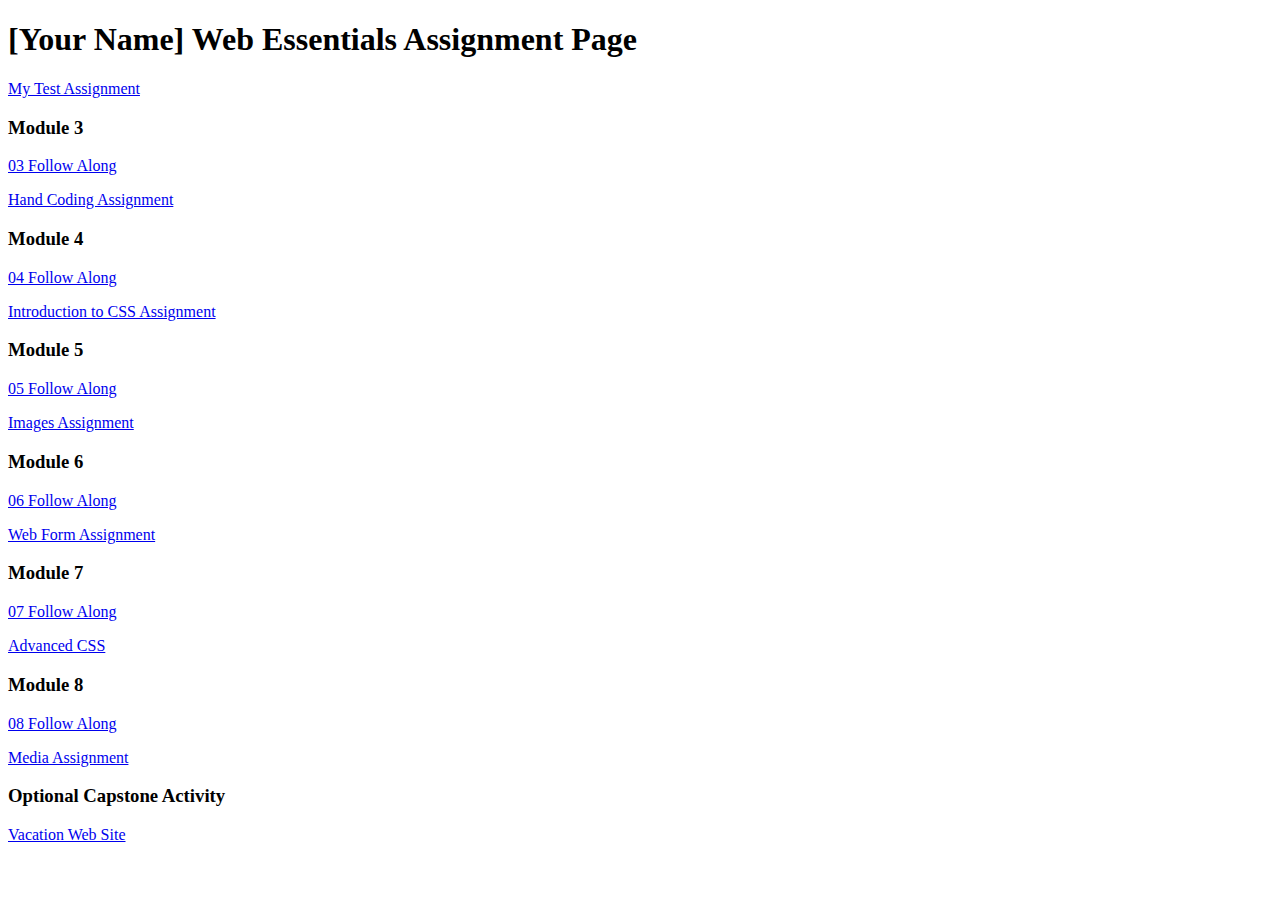
<file: index.html>
<!DOCTYPE html>
<html lang="en">
	<head>
		<meta charset="UTF-8">
		<meta name="viewport" content="width=device-width, initial-scale=1.0">
		<title>dwdd 1600 assignment list page</title>
	</head>
	<body>
		<h1>[Your Name] Web Essentials Assignment Page</h1>
		<p><a href="01test">My Test Assignment</a></p>
		
		<h3>Module 3</h3>
		<p><a href="03follow-along">03 Follow Along</a></p>
		<p><a href="03hand-coding">Hand Coding Assignment</a></p>
		
		<h3>Module 4</h3>
		<p><a href="04follow-along">04 Follow Along</a></p>
		<p><a href="04intro-css">Introduction to CSS Assignment</a></p>
		
		<h3>Module 5</h3>
		<p><a href="05follow-along">05 Follow Along</a></p>
		<p><a href="05images">Images Assignment</a></p>
		
		<h3>Module 6</h3>
		<p><a href="06follow-along">06 Follow Along</a></p>
		<p><a href="06form">Web Form Assignment</a></p>
		
		<h3>Module 7</h3>
		<p><a href="07follow-along">07 Follow Along</a></p>
		<p><a href="07advanced-css">Advanced CSS</a></p>
		
		<h3>Module 8</h3>
		<p><a href="08follow-along">08 Follow Along</a></p>
		<p><a href="08media">Media Assignment</a></p>
		
		<h3>Optional Capstone Activity</h3>
		<p><a href="vacation">Vacation Web Site</a></p>
	</body>
</html>
</file>
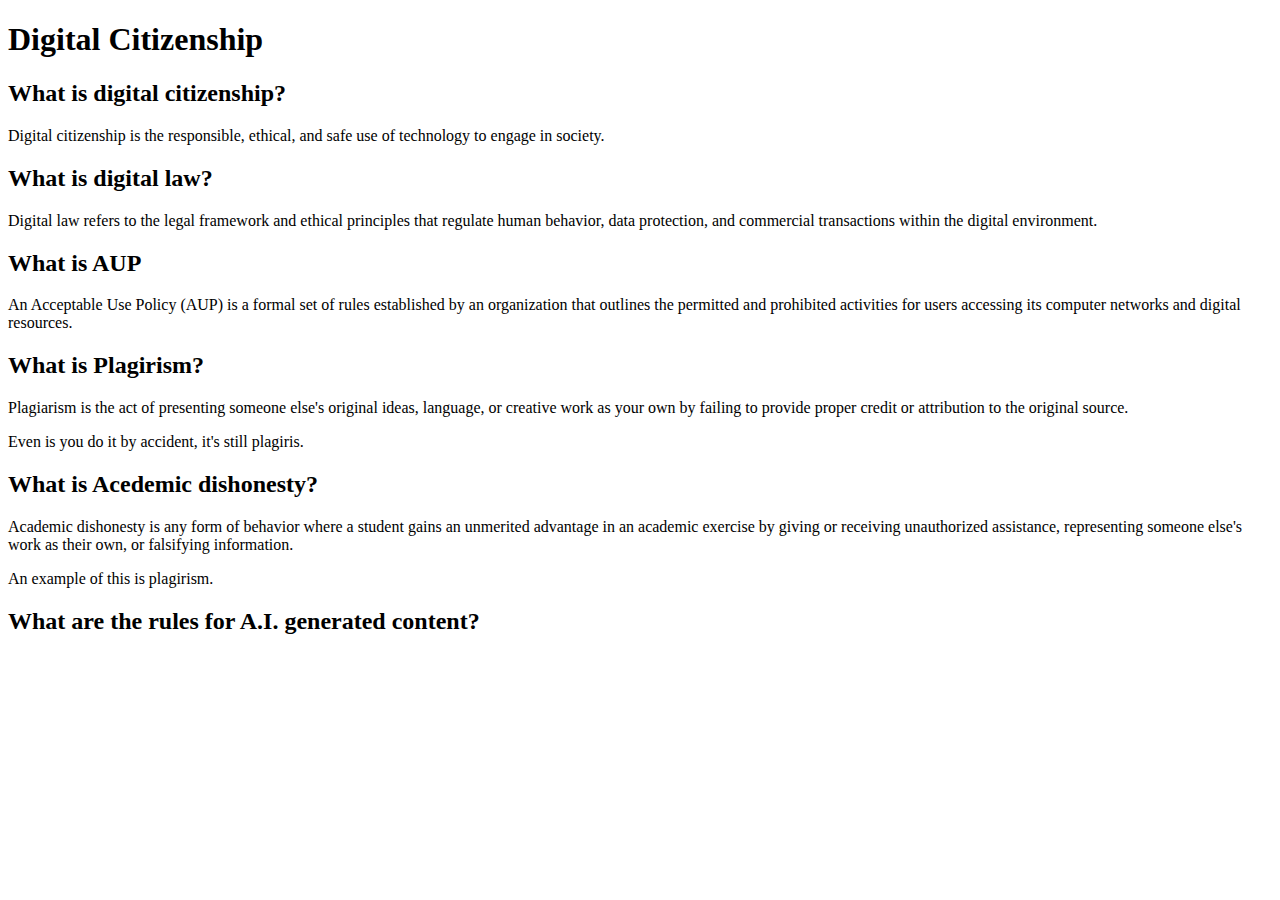
<file: 01test/index.html>
<!DOCTYPE html>
<html lang="en">
<head>
    <meta charset="UTF-8">
    <meta name="viewport" content="width=device-width, initial-scale=1.0">
    <title>Digital Citizenship</title>
</head>
<body>
    <h1>Digital Citizenship</h1>
    <h2>What is digital citizenship?</h2>
    <p>Digital citizenship is the responsible, ethical, and safe use of technology to engage in society.</p>

    <h2>What is digital law?</h2>
    <p>Digital law refers to the legal framework and ethical principles that regulate human behavior, data protection, and commercial transactions within the digital environment.</p>
   
    <h2>What is AUP</h2>
    <p>An Acceptable Use Policy (AUP) is a formal set of rules established by an organization that outlines the permitted and prohibited activities for users accessing its computer networks and digital resources.</p>

    <h2>What is Plagirism?</h2>
    <p>Plagiarism is the act of presenting someone else's original ideas, language, or creative work as your own by failing to provide proper credit or attribution to the original source. </p>
    <p>Even is you do it by accident, it's still plagiris.</p>

    <h2>What is Acedemic dishonesty?</h2>
    <p>Academic dishonesty is any form of behavior where a student gains an unmerited advantage in an academic exercise by giving or receiving unauthorized assistance, representing someone else's work as their own, or falsifying information.</p>
    <p>An example of this is plagirism.</p>

    <h2>What are the rules for A.I. generated content?</h2>
    <p></p>











</body>
</html>
</file>
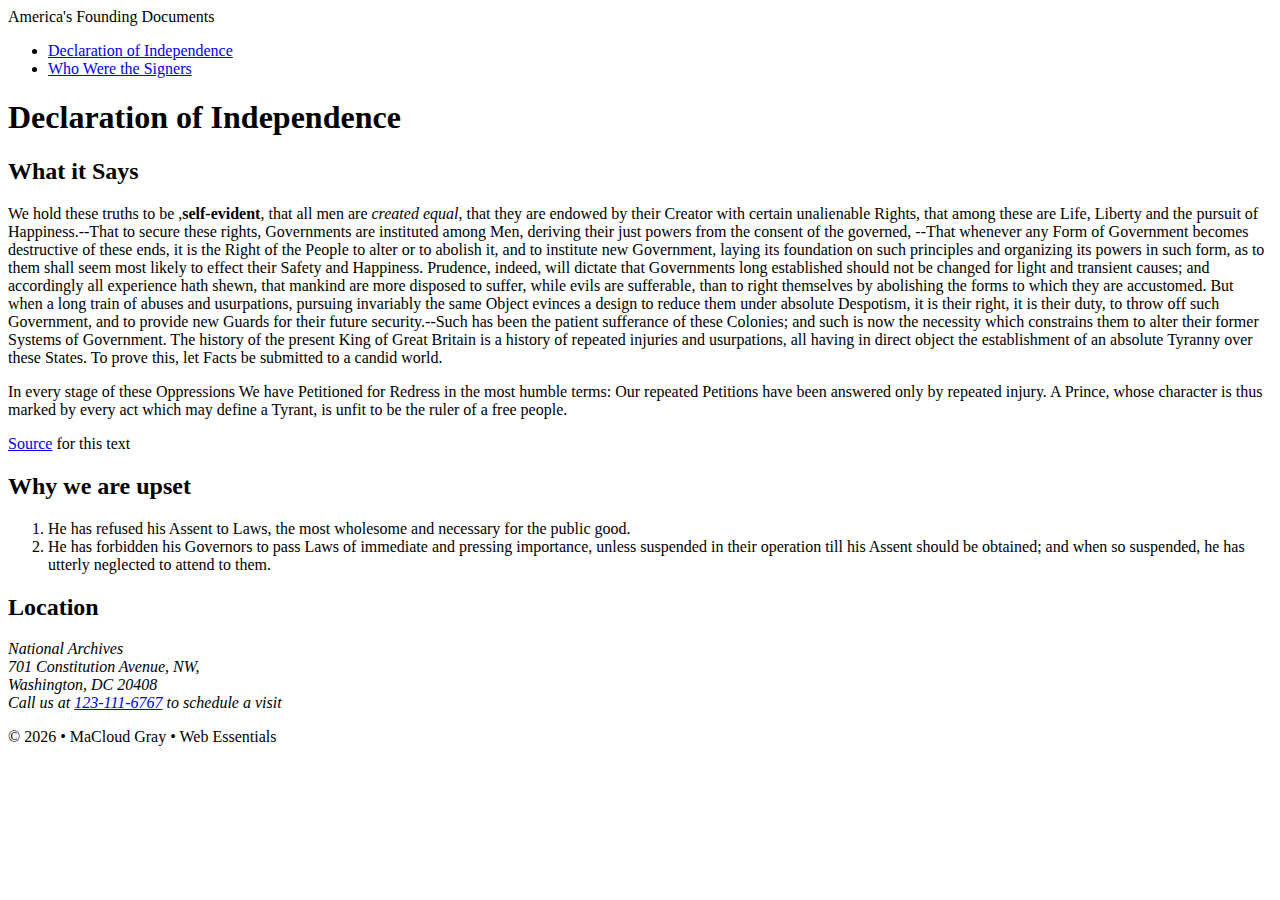
<file: 03follow-along/index.html>
<!DOCTYPE html>
<html lang="en">

<head>
    <meta charset="UTF-8">
    <meta name="author" content="MaCloud Gray">
    <meta name="description" content="Learn about the Declaration of Independence of the United States">
    <meta name="viewport" content="width=device-width, initial-scale=1.0">
    <title>America's Founding Documents: Declaration of Independence </title>
</head>

<body>
    <!-- start the page head -->
    <header>
        <span>America's Founding Documents</span>
    </header>

    <!-- start the page head navigation-->
    <nav>
        <ul>
            <li><a href="index.html">Declaration of Independence</a></li>
            <li><a href="signers.html">Who Were the Signers</a></li>
        </ul>

    </nav>
    <!-- start the main content -->
    <main>
        <h1>Declaration of Independence</h1>
        <h2>What it Says</h2>
        <p>We hold these truths to be ,<strong>self-evident</strong>, that all men are <em>created equal</em>, that they
            are endowed by their Creator with certain unalienable Rights, that among these are Life, Liberty and the
            pursuit of Happiness.--That to secure these rights, Governments are instituted among Men, deriving their
            just powers from the consent of the governed, --That whenever any Form of Government becomes destructive of
            these ends, it is the Right of the People to alter or to abolish it, and to institute new Government, laying
            its foundation on such principles and organizing its powers in such form, as to them shall seem most likely
            to effect their Safety and Happiness. Prudence, indeed, will dictate that Governments long established
            should not be changed for light and transient causes; and accordingly all experience hath shewn, that
            mankind are more disposed to suffer, while evils are sufferable, than to right themselves by abolishing the
            forms to which they are accustomed. But when a long train of abuses and usurpations, pursuing invariably the
            same Object evinces a design to reduce them under absolute Despotism, it is their right, it is their duty,
            to throw off such Government, and to provide new Guards for their future security.--Such has been the
            patient sufferance of these Colonies; and such is now the necessity which constrains them to alter their
            former Systems of Government. The history of the present King of Great Britain is a history of repeated
            injuries and usurpations, all having in direct object the establishment of an absolute Tyranny over these
            States. To prove this, let Facts be submitted to a candid world.</p>
        <p>In every stage of these Oppressions We have Petitioned for Redress in the most humble terms: Our repeated
            Petitions have been answered only by repeated injury. A Prince, whose character is thus marked by every act
            which may define a Tyrant, is unfit to be the ruler of a free people.</p>

        <p><a href="https://www.archives.gov/founding-docs/declaration-transcript" target="_blank">Source</a> for this
            text</p>

        <h2>Why we are upset</h2>
        <ol>
            <li>He has refused his Assent to Laws, the most wholesome and necessary for the public good.</li>
            <li>He has forbidden his Governors to pass Laws of immediate and pressing importance, unless suspended in
                their operation till his Assent should be obtained; and when so suspended, he has utterly neglected to
                attend to them.</li>
        </ol>

        <h2>Location</h2>
        <address>
            National Archives <br>
            701 Constitution Avenue, NW, <br>
            Washington, DC 20408 <br>
            Call us at <a href="tel:1231116767">123-111-6767</a> to schedule a visit


        </address>


    </main>

    <!-- start the page footer -->
    <footer>
        <p>&copy; 2026 &bull; MaCloud Gray &bull; Web Essentials</p>


    </footer>
</body>

</html>
</file>
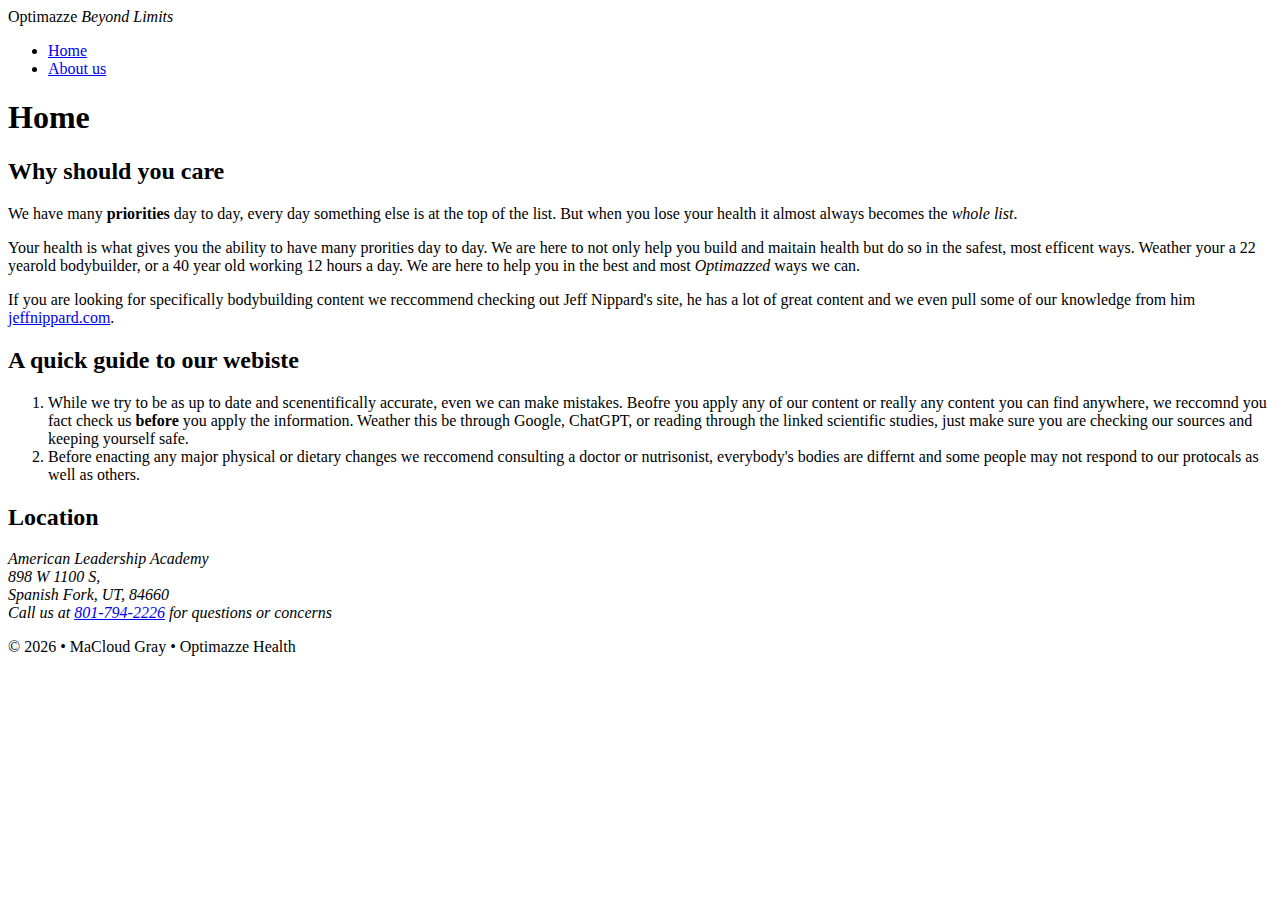
<file: 03hand-coding/index.html>
<!DOCTYPE html>
<html lang="en">

<head>
    <meta charset="UTF-8">
    <meta name="author" content="MaCloud Gray">
    <meta name="description" content="Learn about the Declaration of Independence of the United States">
    <meta name="viewport" content="width=device-width, initial-scale=1.0">
    <title>Optimazze health </title>
</head>

<body>
    <!-- start the page head -->
    <header>
        <span>Optimazze <em>Beyond Limits</em></span>
    </header>

    <!-- start the page head navigation-->
    <nav>
        <ul>
            <li><a href="index.html">Home</a></li>
            <li><a href="aboutus.html">About us</a></li>
        </ul>

    </nav>
    <!-- start the main content -->
    <main>
        <h1>Home</h1>
        <h2>Why should you care</h2>
        <p>We have many <strong>priorities</strong> day to day, every day something else is at the top of the list. But
            when you lose your health it almost always becomes the <em>whole list</em>.</p>

        <p>Your health is what gives you the ability to have many prorities day to day. We are here to not only help you
            build and maitain health but do so in the safest, most efficent ways. Weather your a 22 yearold bodybuilder,
            or a 40 year old working 12 hours a day. We are here to help you in the best and most <em>Optimazzed</em>
            ways we can.</p>

        <p>If you are looking for specifically bodybuilding content we reccommend checking out Jeff Nippard's site, he
            has a lot of great content and we even pull some of our knowledge from him <a
                href="https://jeffnippard.com/" target="_blank">jeffnippard.com</a>.</p>

        <h2>A quick guide to our webiste</h2>
        <ol>
            <li>While we try to be as up to date and scenentifically accurate, even we can make mistakes. Beofre you
                apply any of our content or really any content you can find anywhere, we reccomnd you fact check us
                <strong>before</strong> you apply the information. Weather this be through Google, ChatGPT, or reading
                through the linked scientific studies, just make sure you are checking our sources and keeping yourself
                safe.</li>

            <li>Before enacting any major physical or dietary changes we reccomend consulting a doctor or nutrisonist,
                everybody's bodies are differnt and some people may not respond to our protocals as well as others.
            </li>
        </ol>

        <h2>Location</h2>
        <address>
            American Leadership Academy <br>
            898 W 1100 S, <br>
            Spanish Fork, UT, 84660<br>
            Call us at <a href="tel:801-794-2226">801-794-2226</a> for questions or concerns


        </address>


    </main>

    <!-- start the page footer -->
    <footer>
        <p>&copy; 2026 &bull; MaCloud Gray &bull; Optimazze Health</p>


    </footer>
</body>

</html>
</file>
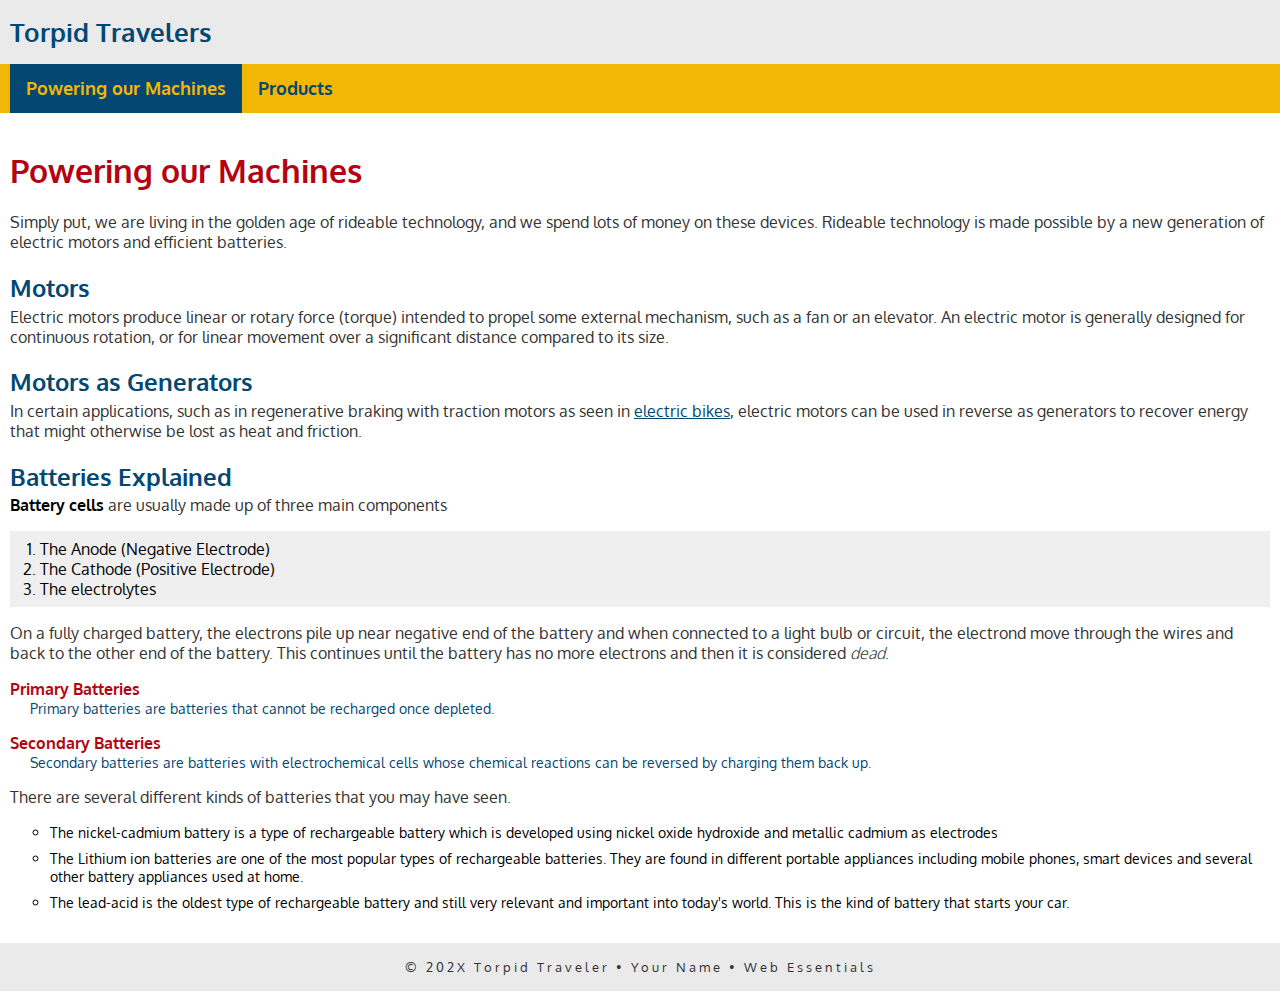
<file: 04follow-along/index.html>
<!doctype html>
<html lang="en">

<head>
    <meta charset="UTF-8">
    <meta name="description"
        content="Torpid Travelers is dedicated to helping you get around without breaking a sweat.">
    <meta name="author" content="MaCloud Gray" >
    <meta name="viewport" content="width=device-width, initial-scale=1">
    <link rel="preconnect" href="https://fonts.googleapis.com">
    <link rel="preconnect" href="https://fonts.gstatic.com" crossorigin>
    <link href="https://fonts.googleapis.com/css2?family=Oxygen:wght@300;400;700&display=swap" rel="stylesheet">
    <link rel="stylesheet" href="traveler.css">
    <title>Torpid Travelers: Powering our Machines</title>
</head>

<body>
    <!-- start the page header -->
    <header>
        <span>Torpid Travelers</span>
    </header>

    <!-- start the page navigation -->
    <nav>
        <ul>
            <li class="active"><a href="index.html">Powering our Machines</a></li>
            <li><a href="products.html">Products</a></li>
        </ul>
    </nav>

    <!-- start the page main -->
    <main>
        <h1>Powering our Machines</h1>
        <p>Simply put, we are living in the golden age of rideable technology, and we spend lots of money on these
            devices. Rideable technology is made possible by a new generation of electric motors and efficient
            batteries.</p>

        <h2>Motors</h2>
        <p>Electric motors produce linear or rotary force (torque) intended to propel some external mechanism, such as a
            fan or an elevator. An electric motor is generally designed for continuous rotation, or for linear movement
            over a significant distance compared to its size.</p>

        <h2>Motors as Generators</h2>
        <p>In certain applications, such as in regenerative braking with traction motors as seen in <a
                href="https://www.bicycling.com/bikes-gear/a22132137/best-electric-bikes" target="_blank"
                rel="nofollow">electric bikes</a>, electric motors can be used in reverse as generators to recover
            energy that might otherwise be lost as heat and friction.</p>

        <h2>Batteries Explained</h2>
        <p><strong>Battery cells</strong> are usually made up of three main components</p>
        <ol>
            <li>The Anode (Negative Electrode)</li>
            <li>The Cathode (Positive Electrode)</li>
            <li>The electrolytes</li>
        </ol>
        <p>On a fully charged battery, the electrons pile up near negative end of the battery and when connected to a
            light bulb or circuit, the electrond move through the wires and back to the other end of the battery. This
            continues until the battery has no more electrons and then it is considered <em>dead</em>.</p>

        <dl>
            <dt>Primary Batteries</dt>
            <dd>Primary batteries are batteries that cannot be recharged once depleted.</dd>
            <dt>Secondary Batteries</dt>
            <dd>Secondary batteries are batteries with electrochemical cells whose chemical reactions can be reversed by
                charging them back up.</dd>
        </dl>
        <p>There are several different kinds of batteries that you may have seen.</p>
        <ul>
            <li>The nickel-cadmium battery is a type of rechargeable battery which is developed using nickel oxide
                hydroxide and metallic cadmium as electrodes</li>
            <li>The Lithium ion batteries are one of the most popular types of rechargeable batteries. They are found in
                different portable appliances including mobile phones, smart devices and several other battery
                appliances used at home. </li>
            <li>The lead-acid is the oldest type of rechargeable battery and still very relevant and important into
                today's world. This is the kind of battery that starts your car.</li>
        </ul>
    </main>

    <!-- start the page footer -->
    <footer>
        <p>&copy; 202X Torpid Traveler &bull; Your Name &bull; Web Essentials</p>
    </footer>
</body>

</html>
</file>
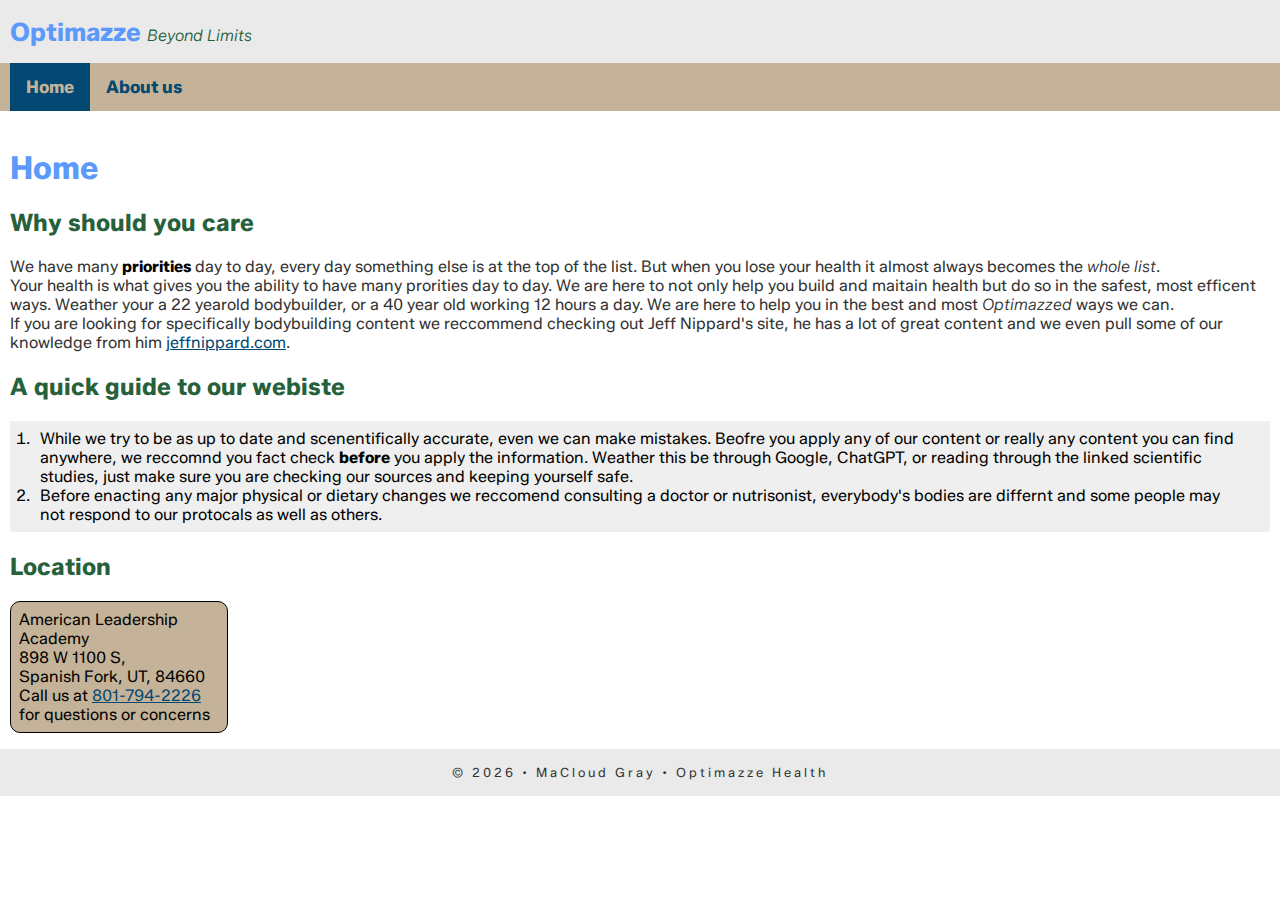
<file: 04intro-css/index.html>
<!DOCTYPE html>
<html lang="en">

<head>
    <meta charset="UTF-8">
    <meta name="author" content="MaCloud Gray">
    <meta name="description" content="Learn about the Declaration of Independence of the United States">
    <meta name="viewport" content="width=device-width, initial-scale=1.0">
    <link rel="preconnect" href="https://fonts.googleapis.com">
<link rel="preconnect" href="https://fonts.gstatic.com" crossorigin>
<link href="https://fonts.googleapis.com/css2?family=Zalando+Sans:ital,wght@0,200..900;1,200..900&display=swap" rel="stylesheet">
    <link rel="stylesheet" href="optimazze.css">
    <title>Optimazze health </title>
</head>

<body>
    <!-- start the page head -->
    <header>
        <span>Optimazze <em>Beyond Limits</em></span>
    </header>

    <!-- start the page head navigation-->
    <nav>
        <ul>
            <li class="active"><a href="index.html">Home</a></li>
            <li><a href="aboutus.html">About us</a></li>
        </ul>

    </nav>
    <!-- start the main content -->
    <main>
        <h1>Home</h1>
        <h2>Why should you care</h2>
        <p>We have many <strong>priorities</strong> day to day, every day something else is at the top of the list. But
            when you lose your health it almost always becomes the <em>whole list</em>.</p>

        <p>Your health is what gives you the ability to have many prorities day to day. We are here to not only help you
            build and maitain health but do so in the safest, most efficent ways. Weather your a 22 yearold bodybuilder,
            or a 40 year old working 12 hours a day. We are here to help you in the best and most <em>Optimazzed</em>
            ways we can.</p>

        <p>If you are looking for specifically bodybuilding content we reccommend checking out Jeff Nippard's site, he
            has a lot of great content and we even pull some of our knowledge from him <a
                href="https://jeffnippard.com/" target="_blank">jeffnippard.com</a>.</p>

        <h2>A quick guide to our webiste</h2>
        <ol>
            <li>While we try to be as up to date and scenentifically accurate, even we can make mistakes. Beofre you
                apply any of our content or really any content you can find anywhere, we reccomnd you fact check
                <strong>before</strong> you apply the information. Weather this be through Google, ChatGPT, or reading
                through the linked scientific studies, just make sure you are checking our sources and keeping yourself
                safe.</li>

            <li>Before enacting any major physical or dietary changes we reccomend consulting a doctor or nutrisonist,
                everybody's bodies are differnt and some people may not respond to our protocals as well as others.
            </li>
        </ol>

        <h2>Location</h2>
        <address>
            American Leadership Academy <br>
            898 W 1100 S, <br>
            Spanish Fork, UT, 84660<br>
            Call us at <a href="tel:801-794-2226">801-794-2226</a> for questions or concerns


        </address>


    </main>

    <!-- start the page footer -->
    <footer>
        <p>&copy; 2026 &bull; MaCloud Gray &bull; Optimazze Health</p>


    </footer>
</body>

</html>
</file>
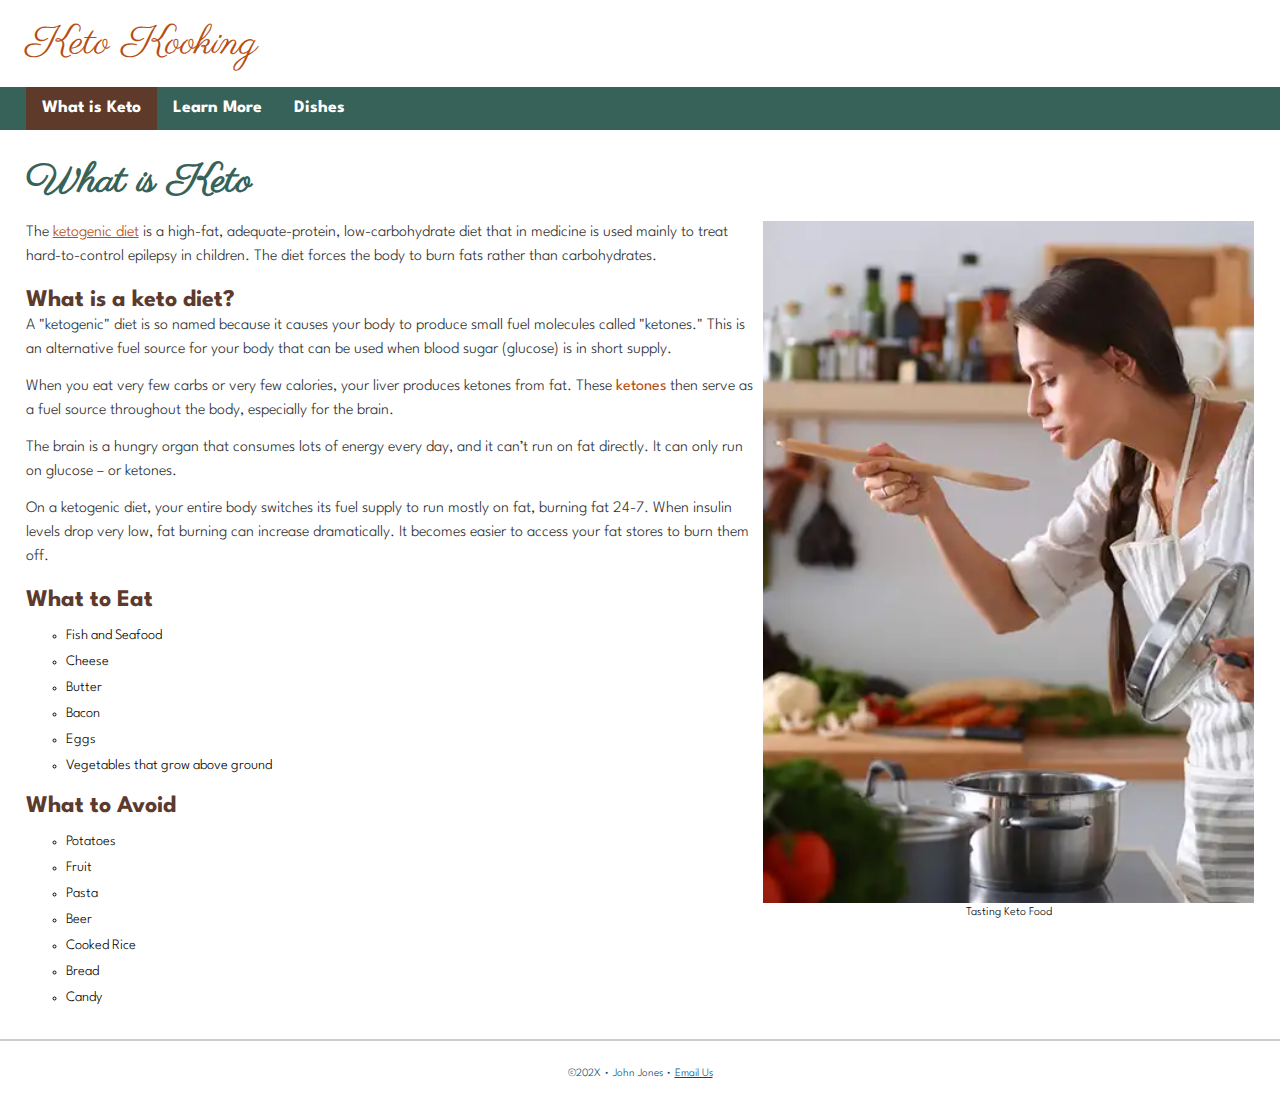
<file: 05follow-along/index.html>
<!doctype html>
<html lang="en">

<head>
    <meta name="description" content="Learn about the many benefits of the ketogenic diet." />

    <meta name="viewport" content="width=device-width, initial-scale=1">

    <link href="https://fonts.googleapis.com/css2?family=Parisienne&family=Spartan:wght@300&display=swap"
        rel="stylesheet">

    <link rel="stylesheet" href="keto.css">

    <meta charset="UTF-8">
    <title>Keto Kooking</title>
</head>

<body>
    <!-- start the page header -->
    <header>
        <span>Keto Kooking</span>
    </header>

    <!-- start the page navigation -->
    <nav>
        <ul>
            <li class="active"><a href="index.html">What is Keto</a></li>
            <li><a href="#">Learn More</a></li>
            <li><a href="dishes.html">Dishes</a></li>
        </ul>
    </nav>

    <!-- start the page main -->
    <main>
        <h1>What is Keto</h1>

        <figure class="Wrapper">
            <img src="images/taste_food.webp" alt="Tasting Keto Food" width="400" height="555">
            <figcaption>Tasting Keto Food</figcaption>
        </figure>


        <p>The <a href="https://en.wikipedia.org/wiki/Ketogenic_diet" target="_blank" rel="noopener">ketogenic diet</a>
            is a high-fat, adequate-protein, low-carbohydrate diet that in medicine is used mainly to treat
            hard-to-control epilepsy in children. The diet forces the body to burn fats rather than carbohydrates.</p>

        <h2>What is a keto diet?</h2>
        <p>A "ketogenic" diet is so named because it causes your body to produce small fuel molecules called "ketones."
            This is an alternative fuel source for your body that can be used when blood sugar (glucose) is in short
            supply.</p>

        <p>When you eat very few carbs or very few calories, your liver produces ketones from fat. These
            <strong>ketones</strong> then serve as a fuel source throughout the body, especially for the brain.</p>

        <p>The brain is a hungry organ that consumes lots of energy every day, and it can’t run on fat directly. It can
            only run on glucose – or ketones.</p>

        <p>On a ketogenic diet, your entire body switches its fuel supply to run mostly on fat, burning fat 24-7. When
            insulin levels drop very low, fat burning can increase dramatically. It becomes easier to access your fat
            stores to burn them off.</p>

        <h2>What to Eat</h2>
        <ul>
            <li>Fish and Seafood</li>
            <li>Cheese</li>
            <li>Butter</li>
            <li>Bacon</li>
            <li>Eggs</li>
            <li>Vegetables that grow above ground</li>
        </ul>

        <h2>What to Avoid</h2>
        <ul>
            <li>Potatoes</li>
            <li>Fruit</li>
            <li>Pasta</li>
            <li>Beer</li>
            <li>Cooked Rice</li>
            <li>Bread</li>
            <li>Candy</li>
        </ul>

    </main>

    <!-- start the page footer -->
    <footer>
        <p>&copy;202X &bull; John Jones &bull; <a href="mailto:zen@gmail.com">Email Us</a> </p>
    </footer>
</body>

</html>
</file>
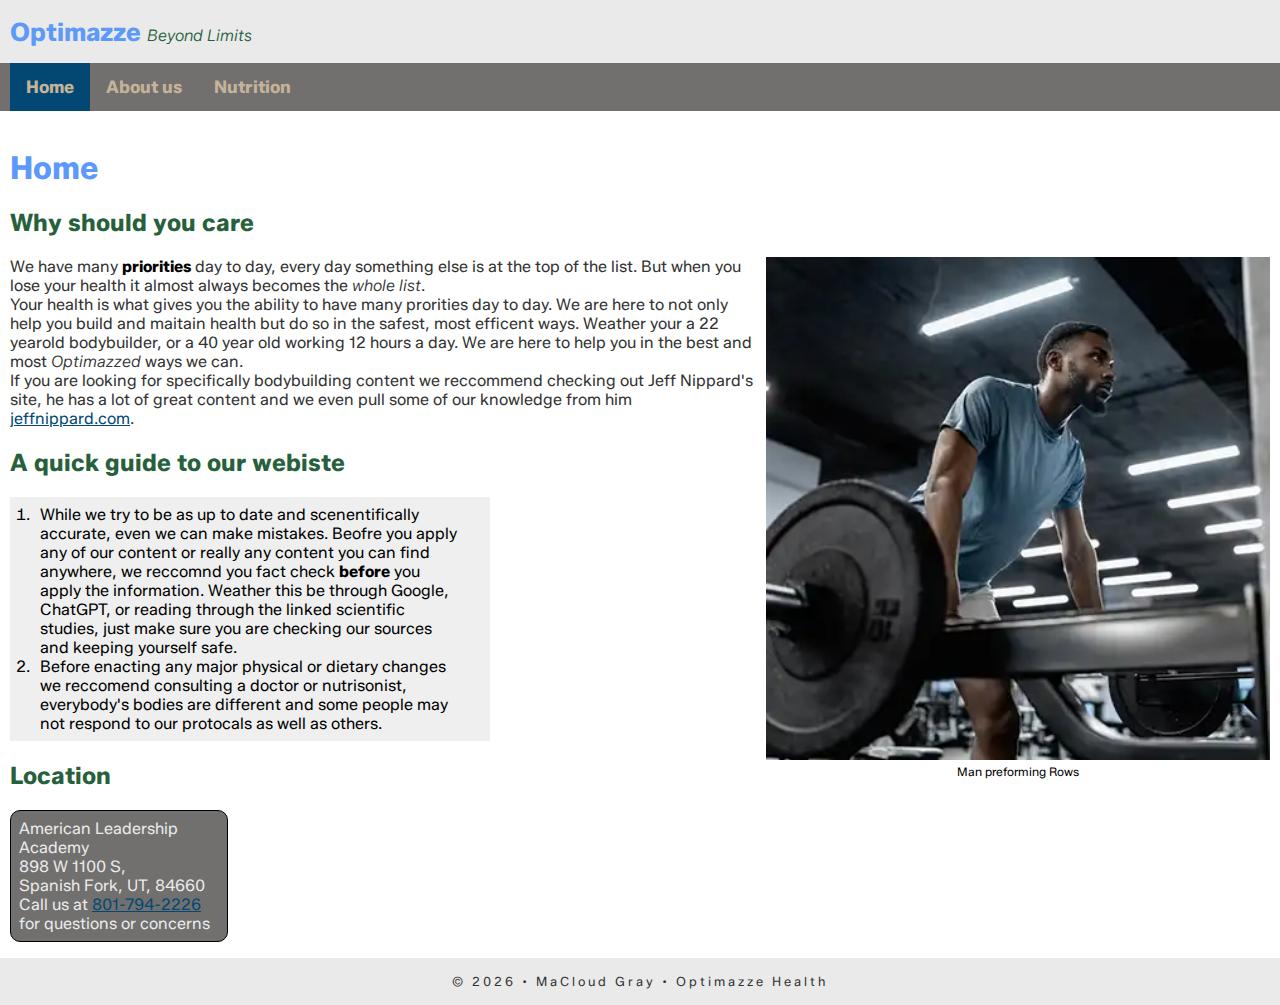
<file: 05images/index.html>
<!DOCTYPE html>
<html lang="en">

<head>
    <meta charset="UTF-8">
    <meta name="author" content="MaCloud Gray">
    <meta name="description" content="Learn about the Declaration of Independence of the United States">
    <meta name="viewport" content="width=device-width, initial-scale=1.0">
    <link rel="preconnect" href="https://fonts.googleapis.com">
<link rel="preconnect" href="https://fonts.gstatic.com" crossorigin>
<link href="https://fonts.googleapis.com/css2?family=Zalando+Sans:ital,wght@0,200..900;1,200..900&display=swap" rel="stylesheet">
    <link rel="stylesheet" href="optimazze.css">
    <title>Optimazze health </title>
</head>

<body>
    <!-- start the page head -->
    <header>
        <span>Optimazze <em>Beyond Limits</em></span>
    </header>

    <!-- start the page head navigation-->
    <nav>
        <ul>
            <li class="active"><a href="index.html">Home</a></li>
            <li><a href="aboutus.html">About us</a></li>
            <li><a href="nutrition.html">Nutrition</a></li>
        </ul>

    </nav>
    <!-- start the main content -->
    <main>
        <h1>Home</h1>
        <h2>Why should you care</h2>

         <figure class="Wrapper">
            <img src="images/push-pull-legs-699dd20a0c408.webp" alt="Man doing Back rows" width="400" height="399">
            <figcaption>Man preforming Rows</figcaption>
        </figure>

        <p>We have many <strong>priorities</strong> day to day, every day something else is at the top of the list. But
            when you lose your health it almost always becomes the <em>whole list</em>.</p>

        <p>Your health is what gives you the ability to have many prorities day to day. We are here to not only help you
            build and maitain health but do so in the safest, most efficent ways. Weather your a 22 yearold bodybuilder,
            or a 40 year old working 12 hours a day. We are here to help you in the best and most <em>Optimazzed</em>
            ways we can.</p>

        <p>If you are looking for specifically bodybuilding content we reccommend checking out Jeff Nippard's site, he
            has a lot of great content and we even pull some of our knowledge from him <a
                href="https://jeffnippard.com/" target="_blank">jeffnippard.com</a>.</p>

        <h2>A quick guide to our webiste</h2>
        <ol>
            <li>While we try to be as up to date and scenentifically accurate, even we can make mistakes. Beofre you
                apply any of our content or really any content you can find anywhere, we reccomnd you fact check
                <strong>before</strong> you apply the information. Weather this be through Google, ChatGPT, or reading
                through the linked scientific studies, just make sure you are checking our sources and keeping yourself
                safe.</li>

            <li>Before enacting any major physical or dietary changes we reccomend consulting a doctor or nutrisonist,
                everybody's bodies are different and some people may not respond to our protocals as well as others.
            </li>
        </ol>

        <h2>Location</h2>
        <address>
            American Leadership Academy <br>
            898 W 1100 S, <br>
            Spanish Fork, UT, 84660<br>
            Call us at <a href="tel:801-794-2226">801-794-2226</a> for questions or concerns


        </address>


    </main>

    <!-- start the page footer -->
    <footer>
        <p>&copy; 2026 &bull; MaCloud Gray &bull; Optimazze Health</p>


    </footer>
</body>

</html>
</file>
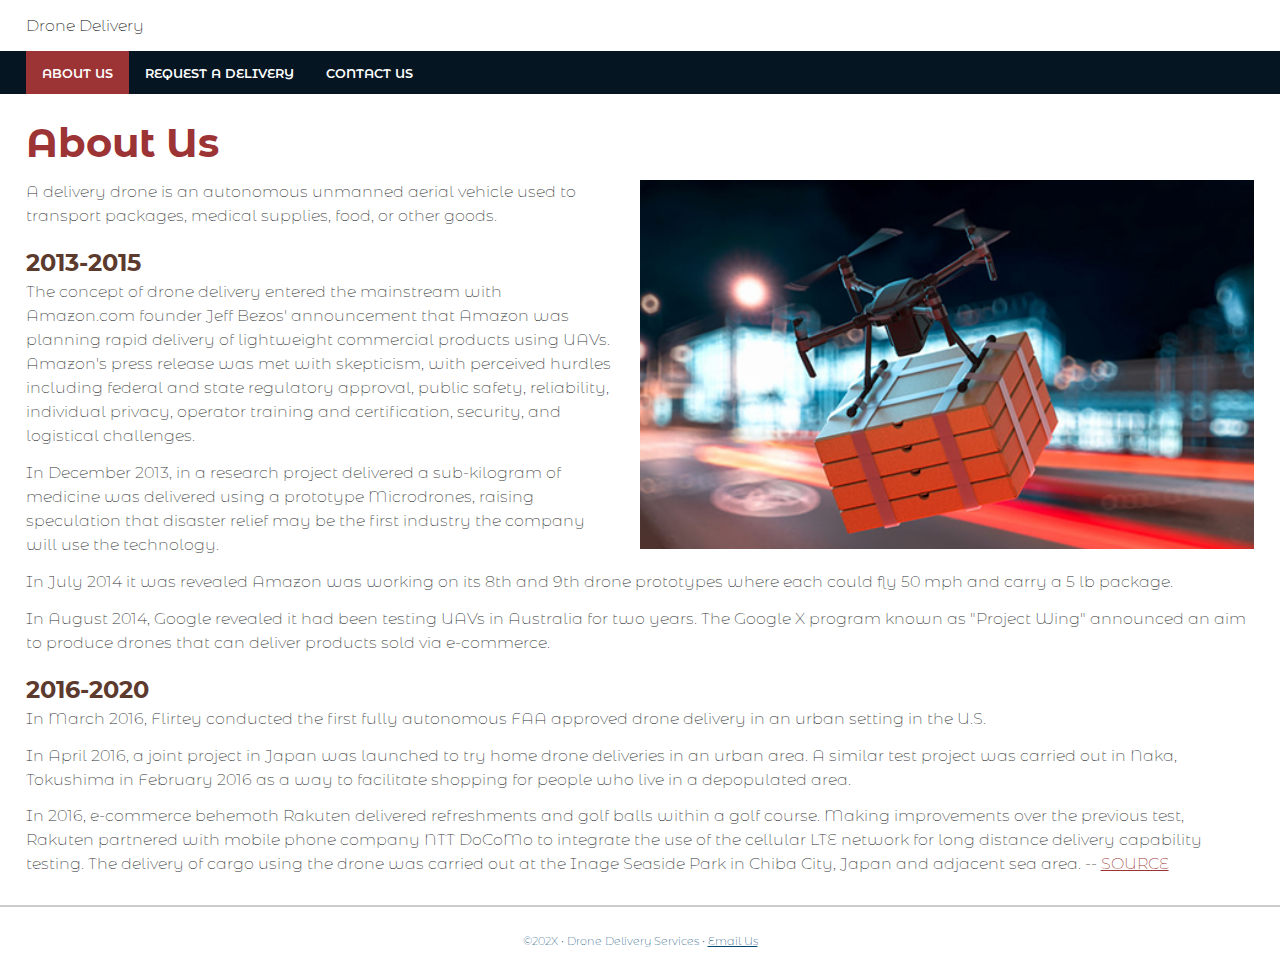
<file: 06follow-along/index.html>
<!doctype html>
<html lang="en">
<head>
    <meta name="description" content="Get your next meal delivered by drone.">
    
    <meta name="viewport" content="width=device-width, initial-scale=1">
    
    <link href="https://fonts.googleapis.com/css2?family=Montserrat+Alternates:wght@200;500&display=swap" rel="stylesheet">
    
    <link rel="stylesheet" href="delivery.css">
    
    <meta charset="UTF-8">
    <title>Drone Delivery Services LLC.</title>
</head>
<body>
    <!-- start the page header -->
    <header>
        <span>Drone Delivery </span>
    </header>
    
    <!-- start the page navigation -->
    <nav>
        <ul>
            <li class="active"><a href="index.html">About Us</a></li>
            <li><a href="delivery.html">Request a Delivery</a></li>
            <li><a href="#">Contact Us</a></li>
        </ul>
    </nav>
    
    <!-- start the page main -->
    <main>
        <h1>About Us</h1>
        <figure class="wrapimage">
        <img src="images/drone.jpg" alt="Drone with Package" width="500" height="300">
        </figure>
        <p>A delivery drone is an autonomous unmanned aerial vehicle used to transport packages, medical supplies, food, or other goods.</p>
        
        <h2>2013-2015</h2>
        <p>The concept of drone delivery entered the mainstream with Amazon.com founder Jeff Bezos'  announcement that Amazon was planning rapid delivery of lightweight commercial products using UAVs. Amazon's press release was met with skepticism, with perceived hurdles including federal and state regulatory approval, public safety, reliability, individual privacy, operator training and certification, security, and logistical challenges.</p>

<p>In December 2013, in a research project delivered a sub-kilogram  of medicine was delivered using a prototype Microdrones, raising speculation that disaster relief may be the first industry the company will use the technology.</p>

<p>In July 2014 it was revealed Amazon was working on its 8th and 9th drone prototypes where each could fly 50 mph and carry a 5 lb package.</p>

<p>In August 2014, Google revealed it had been testing UAVs in Australia for two years. The Google X program known as "Project Wing" announced an aim to produce drones that can deliver products sold via e-commerce.</p>

<h2>2016-2020</h2>
    <p>In March 2016, Flirtey conducted the first fully autonomous FAA approved drone delivery in an urban setting in the U.S.</p>

<p>In April 2016, a joint project in Japan was launched to try home drone deliveries in an urban area. A similar test project was carried out in Naka, Tokushima in February 2016 as a way to facilitate shopping for people who live in a depopulated area.</p>

<p>In 2016, e-commerce behemoth Rakuten delivered refreshments and golf balls within a golf course. Making improvements over the previous test, Rakuten partnered with mobile phone company NTT DoCoMo to integrate the use of the cellular LTE network for long distance delivery capability testing. The delivery of cargo using the drone was carried out at the Inage Seaside Park in Chiba City, Japan and adjacent sea area. -- <a href="https://en.wikipedia.org/wiki/Delivery_drone" target="_blank">SOURCE</a></p>
 
        
    </main>
    
    <!-- start the page footer -->
    <footer>
        <p>&copy;202X &bull; Drone Delivery Services &bull; <a href="mailto:zen@gmail.com">Email Us</a> </p>
    </footer>
</body>
</html>
</file>
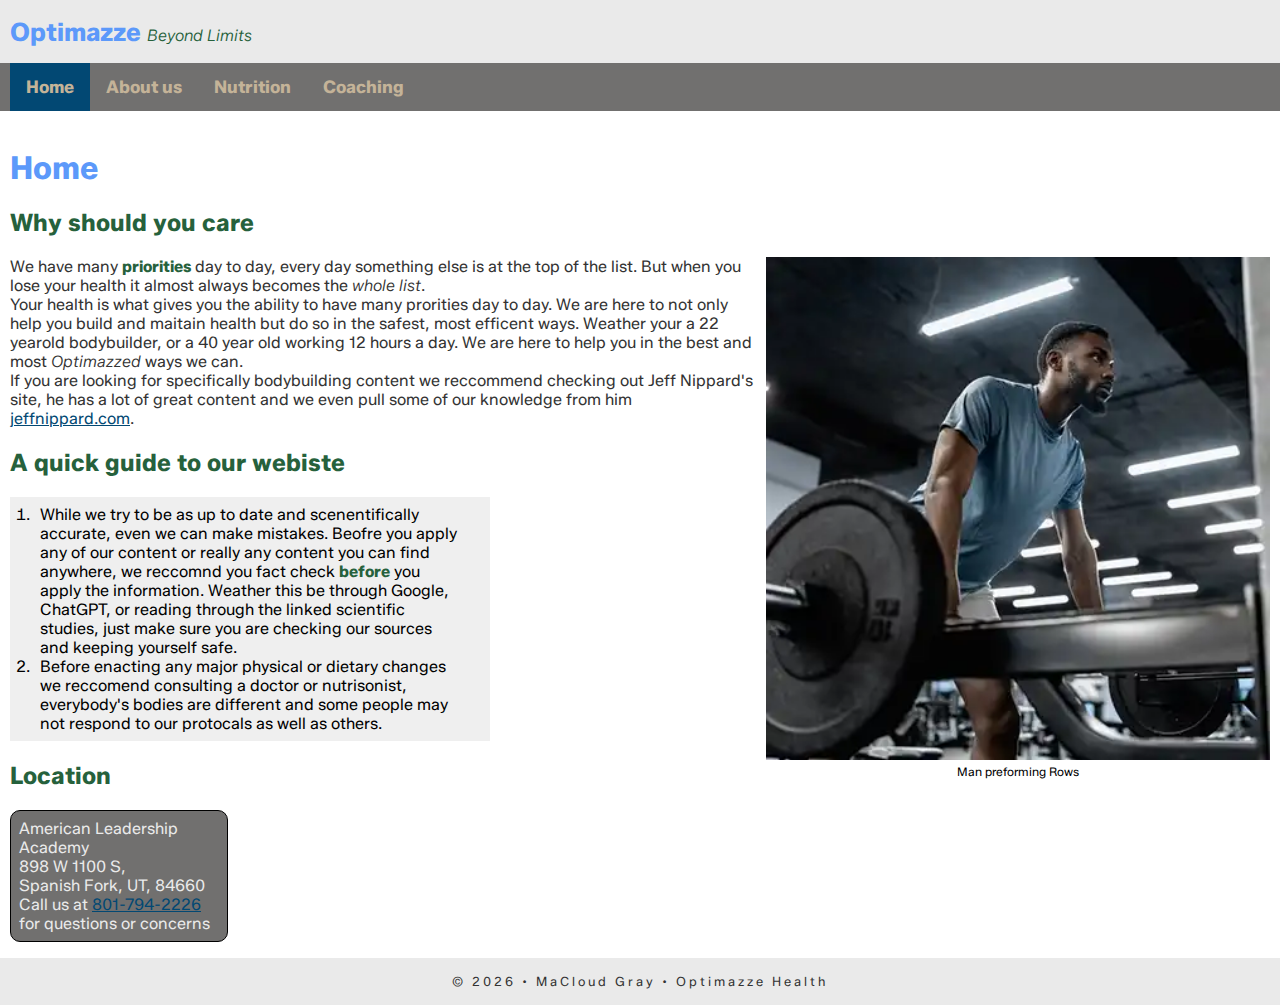
<file: 06form/index.html>
<!DOCTYPE html>
<html lang="en">

<head>
    <meta charset="UTF-8">
    <meta name="author" content="MaCloud Gray">
    <meta name="description" content="Learn about the Declaration of Independence of the United States">
    <meta name="viewport" content="width=device-width, initial-scale=1.0">
    <link rel="preconnect" href="https://fonts.googleapis.com">
    <link rel="preconnect" href="https://fonts.gstatic.com" crossorigin>
    <link href="https://fonts.googleapis.com/css2?family=Zalando+Sans:ital,wght@0,200..900;1,200..900&display=swap"
        rel="stylesheet">
    <link rel="stylesheet" href="optimazze.css">
    <title>Optimazze health </title>
</head>

<body>
    <!-- start the page head -->
    <header>
        <span>Optimazze <em>Beyond Limits</em></span>
    </header>

    <!-- start the page head navigation-->
    <nav>
        <ul>
            <li class="active"><a href="index.html">Home</a></li>
            <li><a href="aboutus.html">About us</a></li>
            <li><a href="nutrition.html">Nutrition</a></li>
             <li><a href="coaching.html">Coaching</a></li>
        </ul>

    </nav>
    <!-- start the main content -->
    <main>
        <h1>Home</h1>
        <h2>Why should you care</h2>

        <figure class="Wrapper">
            <img src="images/push-pull-legs-699dd20a0c408.webp" alt="Man doing Back rows" width="400" height="399">
            <figcaption>Man preforming Rows</figcaption>
        </figure>

        <p>We have many <strong>priorities</strong> day to day, every day something else is at the top of the list. But
            when you lose your health it almost always becomes the <em>whole list</em>.</p>

        <p>Your health is what gives you the ability to have many prorities day to day. We are here to not only help you
            build and maitain health but do so in the safest, most efficent ways. Weather your a 22 yearold bodybuilder,
            or a 40 year old working 12 hours a day. We are here to help you in the best and most <em>Optimazzed</em>
            ways we can.</p>

        <p>If you are looking for specifically bodybuilding content we reccommend checking out Jeff Nippard's site, he
            has a lot of great content and we even pull some of our knowledge from him <a
                href="https://jeffnippard.com/" target="_blank">jeffnippard.com</a>.</p>

        <h2>A quick guide to our webiste</h2>
        <ol>
            <li>While we try to be as up to date and scenentifically accurate, even we can make mistakes. Beofre you
                apply any of our content or really any content you can find anywhere, we reccomnd you fact check
                <strong>before</strong> you apply the information. Weather this be through Google, ChatGPT, or reading
                through the linked scientific studies, just make sure you are checking our sources and keeping yourself
                safe.
            </li>

            <li>Before enacting any major physical or dietary changes we reccomend consulting a doctor or nutrisonist,
                everybody's bodies are different and some people may not respond to our protocals as well as others.
            </li>
        </ol>

        <h2>Location</h2>
        <address>
            American Leadership Academy <br>
            898 W 1100 S, <br>
            Spanish Fork, UT, 84660<br>
            Call us at <a href="tel:801-794-2226">801-794-2226</a> for questions or concerns


        </address>


    </main>

    <!-- start the page footer -->
    <footer>
        <p>&copy; 2026 &bull; MaCloud Gray &bull; Optimazze Health</p>


    </footer>
</body>

</html>
</file>
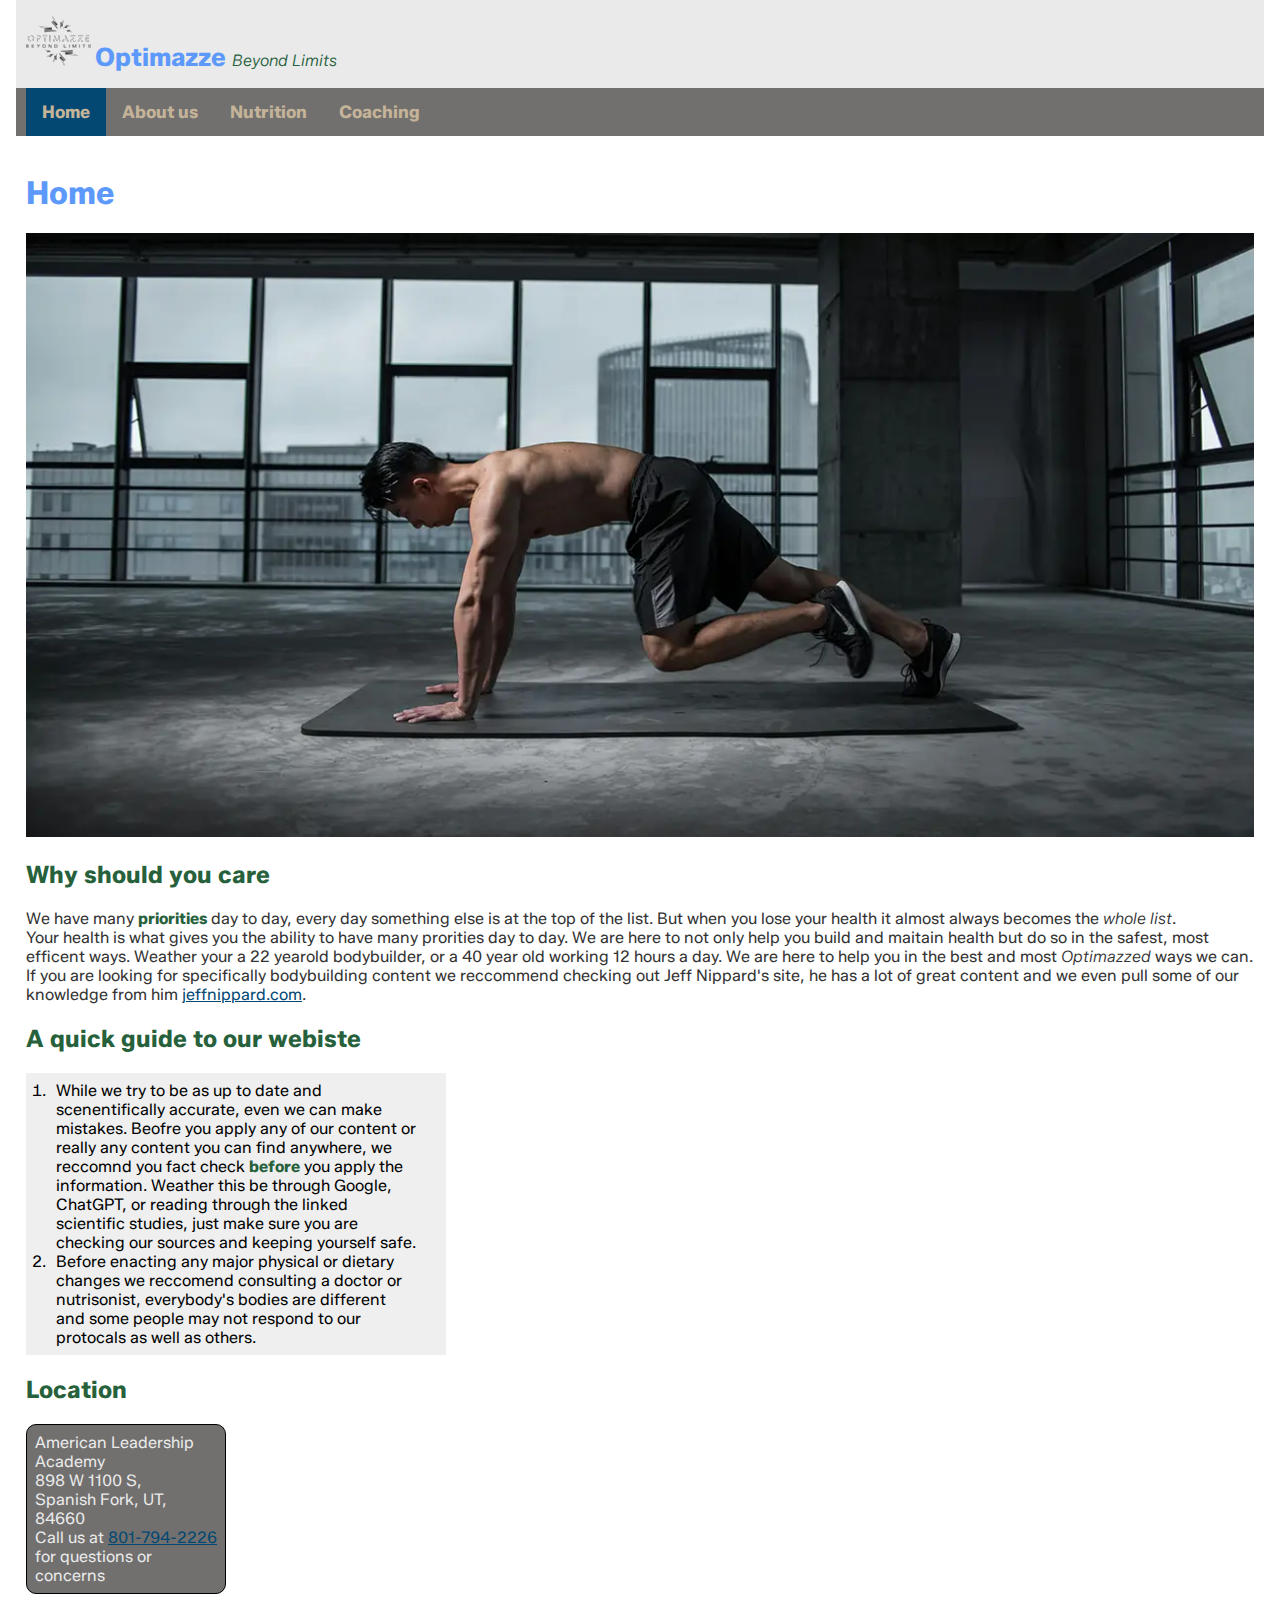
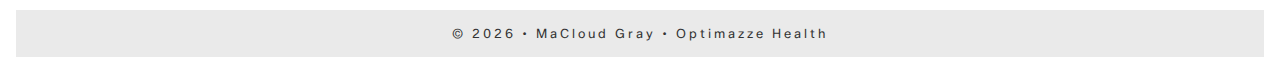
<file: 07advanced-css/index.html>
<!DOCTYPE html>
<html lang="en">

<head>
    <meta charset="UTF-8">
    <meta name="author" content="MaCloud Gray">
    <meta name="description" content="Learn about the Declaration of Independence of the United States">
    <meta name="viewport" content="width=device-width, initial-scale=1.0">
    <link rel="preconnect" href="https://fonts.googleapis.com">
    <link rel="preconnect" href="https://fonts.gstatic.com" crossorigin>
    <link href="https://fonts.googleapis.com/css2?family=Zalando+Sans:ital,wght@0,200..900;1,200..900&display=swap"
        rel="stylesheet">
    <link rel="stylesheet" href="optimazze.css">
    <title>Optimazze health </title>

    <link rel="icon" type="image/x-icon" href="favicon.ico">

</head>

<body>
    <!-- start the page head -->

        <header>
        <img src="images/logo.png" alt="Logo for Optimazze" width="65" height="50">
       
        <span>Optimazze <em>Beyond Limits</em></span>
    </header>

    <!-- start the page head navigation-->
    <nav>
        <ul>
            <li class="active"><a href="index.html">Home</a></li>
            <li><a href="aboutus.html">About us</a></li>
            <li><a href="nutrition.html">Nutrition</a></li>
             <li><a href="coaching.html">Coaching</a></li>
        </ul>

    </nav>
    <!-- start the main content -->
    <main>
        <h1>Home</h1>
        <img src="images/hero.webp" alt="Man doing Back rows" width="400" height="399" class="hero">
        <h2>Why should you care</h2>

        <p>We have many <strong>priorities</strong> day to day, every day something else is at the top of the list. But
            when you lose your health it almost always becomes the <em>whole list</em>.</p>

        <p>Your health is what gives you the ability to have many prorities day to day. We are here to not only help you
            build and maitain health but do so in the safest, most efficent ways. Weather your a 22 yearold bodybuilder,
            or a 40 year old working 12 hours a day. We are here to help you in the best and most <em>Optimazzed</em>
            ways we can.</p>

        <p>If you are looking for specifically bodybuilding content we reccommend checking out Jeff Nippard's site, he
            has a lot of great content and we even pull some of our knowledge from him <a
                href="https://jeffnippard.com/" target="_blank">jeffnippard.com</a>.</p>

        <h2>A quick guide to our webiste</h2>
        <ol>
            <li>While we try to be as up to date and scenentifically accurate, even we can make mistakes. Beofre you
                apply any of our content or really any content you can find anywhere, we reccomnd you fact check
                <strong>before</strong> you apply the information. Weather this be through Google, ChatGPT, or reading
                through the linked scientific studies, just make sure you are checking our sources and keeping yourself
                safe.
            </li>

            <li>Before enacting any major physical or dietary changes we reccomend consulting a doctor or nutrisonist,
                everybody's bodies are different and some people may not respond to our protocals as well as others.
            </li>
        </ol>

        <h2>Location</h2>
        <address>
            American Leadership Academy <br>
            898 W 1100 S, <br>
            Spanish Fork, UT, 84660<br>
            Call us at <a href="tel:801-794-2226">801-794-2226</a> for questions or concerns


        </address>


    </main>

    <!-- start the page footer -->
    <footer>
        <p>&copy; 2026 &bull; MaCloud Gray &bull; Optimazze Health</p>


    </footer>
</body>

</html>
</file>
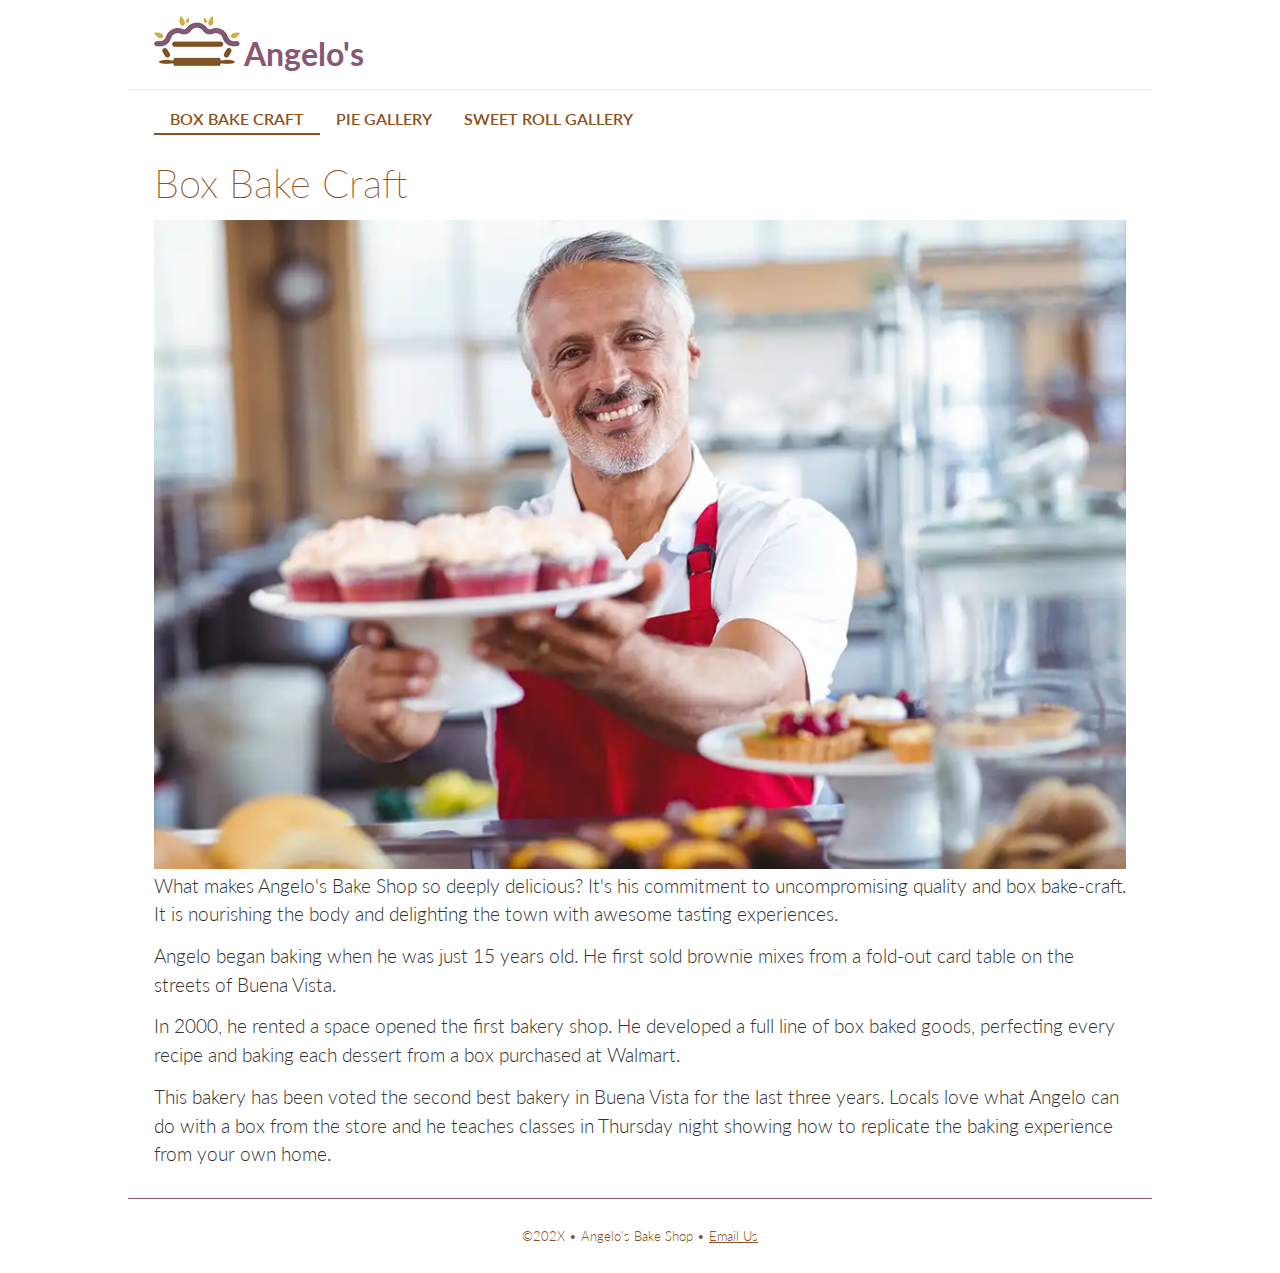
<file: 07follow-along/index.html>
<!doctype html>
<html lang="en">
<head>
    <meta name="description" content="Angelo's Bake Shoppe."/>
    
    <meta name="viewport" content="width=device-width, initial-scale=1">
    
    <link href="https://fonts.googleapis.com/css2?family=Lato:wght@300;700&display=swap" rel="stylesheet">
    
    <link rel="stylesheet" href="styles.css">


    <link rel="icon" type="image/x-icon" href="favicon.ico"
    
    <meta charset="UTF-8">
    <title>Angelo's Bake Shop</title>
</head>
<body>
    <!-- start the page header -->
    <header>
        <img src="images/logo.png" alt="Logo for Angelos Bake Shop" width="86" height="50">
        <span>Angelo's</span>
    </header>
    
    <!-- start the page navigation -->
    <nav>
        <ul>
            <li class="active"><a href="index.html">Box Bake Craft</a></li>
            <li><a href="pies.html">Pie Gallery</a></li>
            <li><a href="rolls.html">Sweet Roll Gallery</a></li>
        </ul>
    </nav>
    
    <!-- start the page main -->
    <main>
        <h1>Box Bake Craft</h1>
        <img src="images/hero.webp" alt="Angelo at the Counter" width="1024" height="683" class="hero">
       <p>What makes Angelo's Bake Shop  so deeply delicious? It's his commitment to uncompromising quality and box bake-craft. It is nourishing the body and delighting the town with awesome tasting experiences. </p>

<p>Angelo began baking when he was just 15 years old. He first sold brownie mixes from a fold-out card table on the streets of Buena Vista.</p>

<p>In 2000, he rented a space opened the first bakery shop. He developed a full line of  box baked goods, perfecting every recipe and baking each dessert from a box purchased at Walmart. </p>

<p>This bakery has been voted the second best bakery in Buena Vista for the last three years. Locals love what Angelo can do with a box from the store and he teaches classes in Thursday night showing how to replicate the baking experience from your own home.</p>
        
        
    </main>
    
    <!-- start the page footer -->
    <footer>
        <p>&copy;202X &bull; Angelo's Bake Shop &bull; <a href="mailto:zen@gmail.com">Email Us</a> </p>
    </footer>
</body>
</html>
</file>
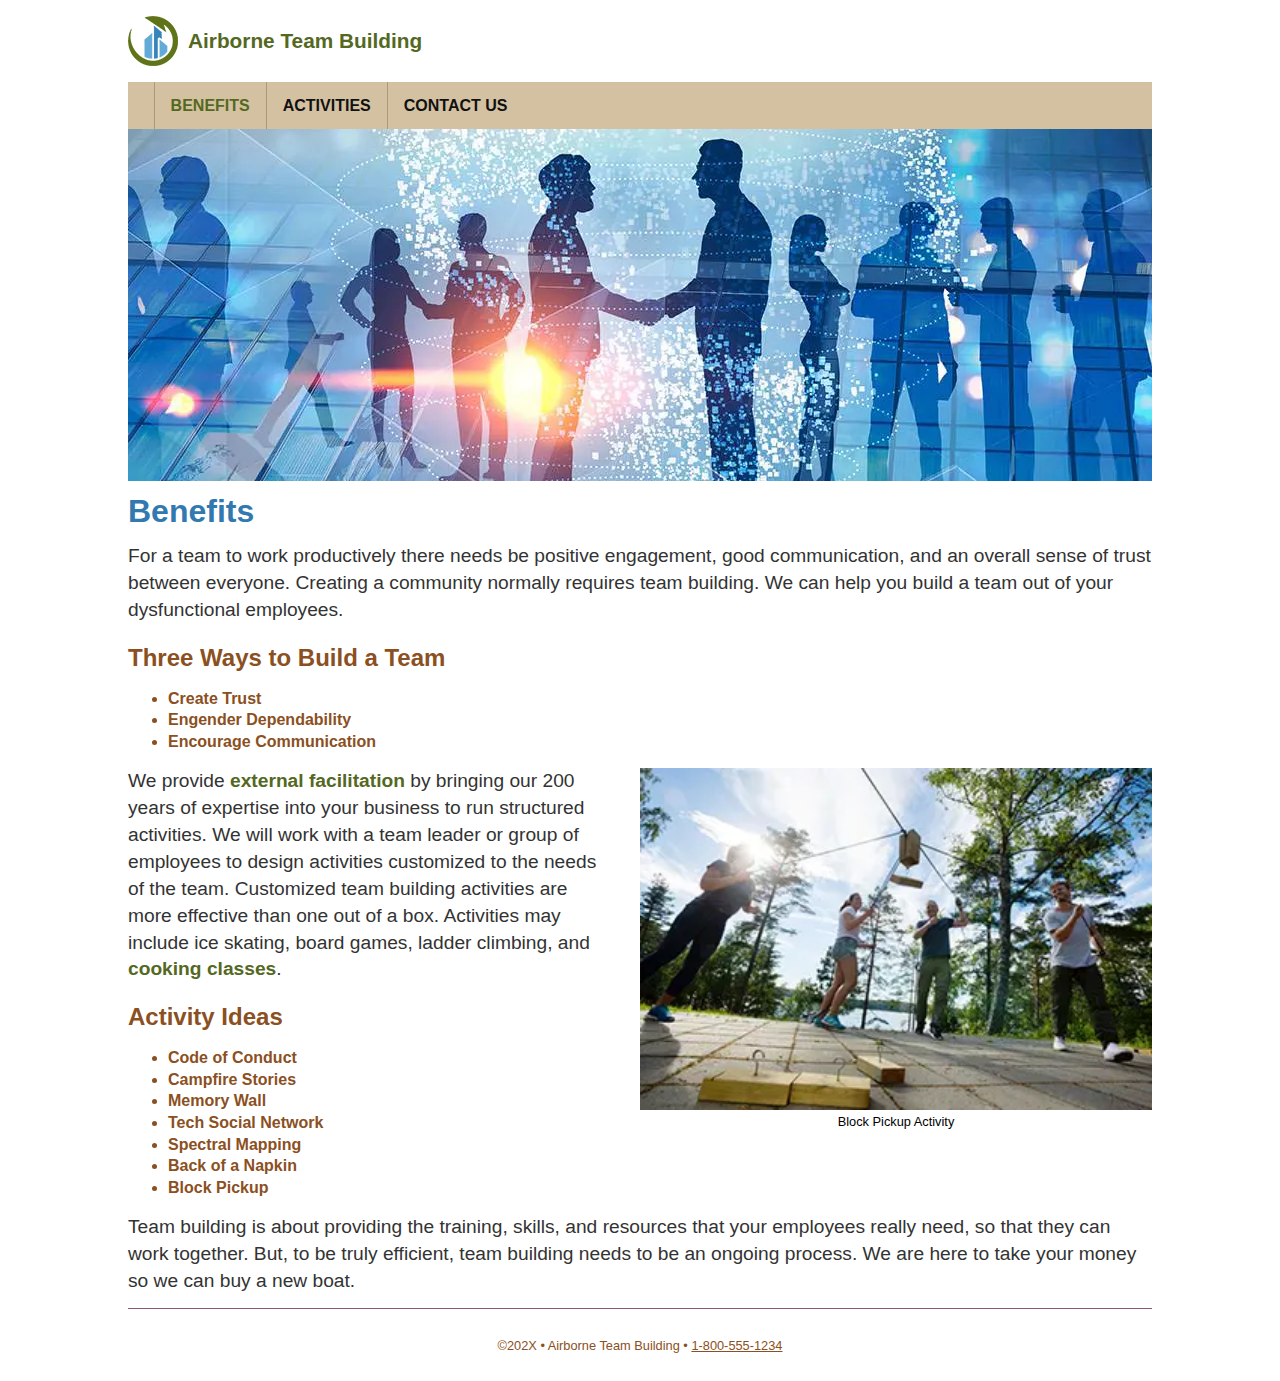
<file: 08follow-along/index.html>
<!doctype html>
<html lang="en">
<head>
    <meta name="description" content="Airborne Team Building provides activities to bring your employees together."/>
    
    <meta name="viewport" content="width=device-width, initial-scale=1">
    
    <link href="https://fonts.googleapis.com/css2?family=Josefin+Sans:wght@200;600&display=swap" rel="stylesheet">
    
    <link rel="stylesheet" href="teams.css">
    
    <link rel="icon" type="image/x-icon" href="/favicon.ico" />
    
    <meta charset="UTF-8">
    <title>Airborne Team Building</title>
</head>
<body>
    <!-- start the page header -->
    <header>
        <img src="images/logo.png" alt="logo">
        <span>Airborne Team Building</span>
    </header>
    
    <!-- start the page navigation -->
    <nav>
        <ul>
            <li class="active"><a href="index.html">Benefits</a></li>
            <li><a href="activities.html">Activities</a></li>
            <li><a href="contact.html">Contact Us</a></li>
        </ul>
    </nav>
    
    <!-- start the page main -->
    <main>
        <img src="images/hero.webp" alt="Team Art" class="teamHero">

        <h1>Benefits</h1>
       <p>For a team to work productively there needs be positive engagement, good communication, and an overall sense of trust between everyone. Creating a community normally requires team building. We can help you build a team out of your dysfunctional employees.</p>
        
        <h2>Three Ways to Build a Team</h2>
        <ul>
            <li>Create Trust</li>
            <li>Engender Dependability</li>
            <li>Encourage Communication</li>
        </ul>
        
        <figure class="image-right">
        <img src="images/team1.webp" alt="team">
            <figcaption>Block Pickup Activity</figcaption>
        </figure>
        
        <p>We provide <a href="https://en.wikipedia.org/wiki/Facilitator" target="_blank" rel="noopener">external facilitation</a> by bringing our 200 years of expertise into your business to run structured activities. We will work with a team leader or group of employees to design activities customized to the needs of the team. Customized team building activities are more effective than one out of a box. Activities may include ice skating, board games, ladder climbing, and <a href="https://www.gygicookingclasses.com/" target="_blank" rel="noopener">cooking classes</a>.</p>
        
        <h2>Activity Ideas</h2>
        
        <ul>
            <li>Code of Conduct</li>
            <li>Campfire Stories</li>
            <li>Memory Wall</li>
            <li>Tech Social Network</li>
            <li>Spectral Mapping</li>
            <li>Back of a Napkin</li>
            <li>Block Pickup</li>
        </ul>
        
        <p>Team building is about providing the training, skills, and resources that your employees really need, so that they can work together. But, to be truly efficient, team building needs to be an ongoing process. We are here to take your money so we can buy a new boat.</p>
        
    </main>
    
    <!-- start the page footer -->
    <footer>
        <p>&copy;202X &bull; Airborne Team Building &bull; <a href="tel:18005551234">1-800-555-1234</a> </p>
    </footer>
</body>
</html>
</file>
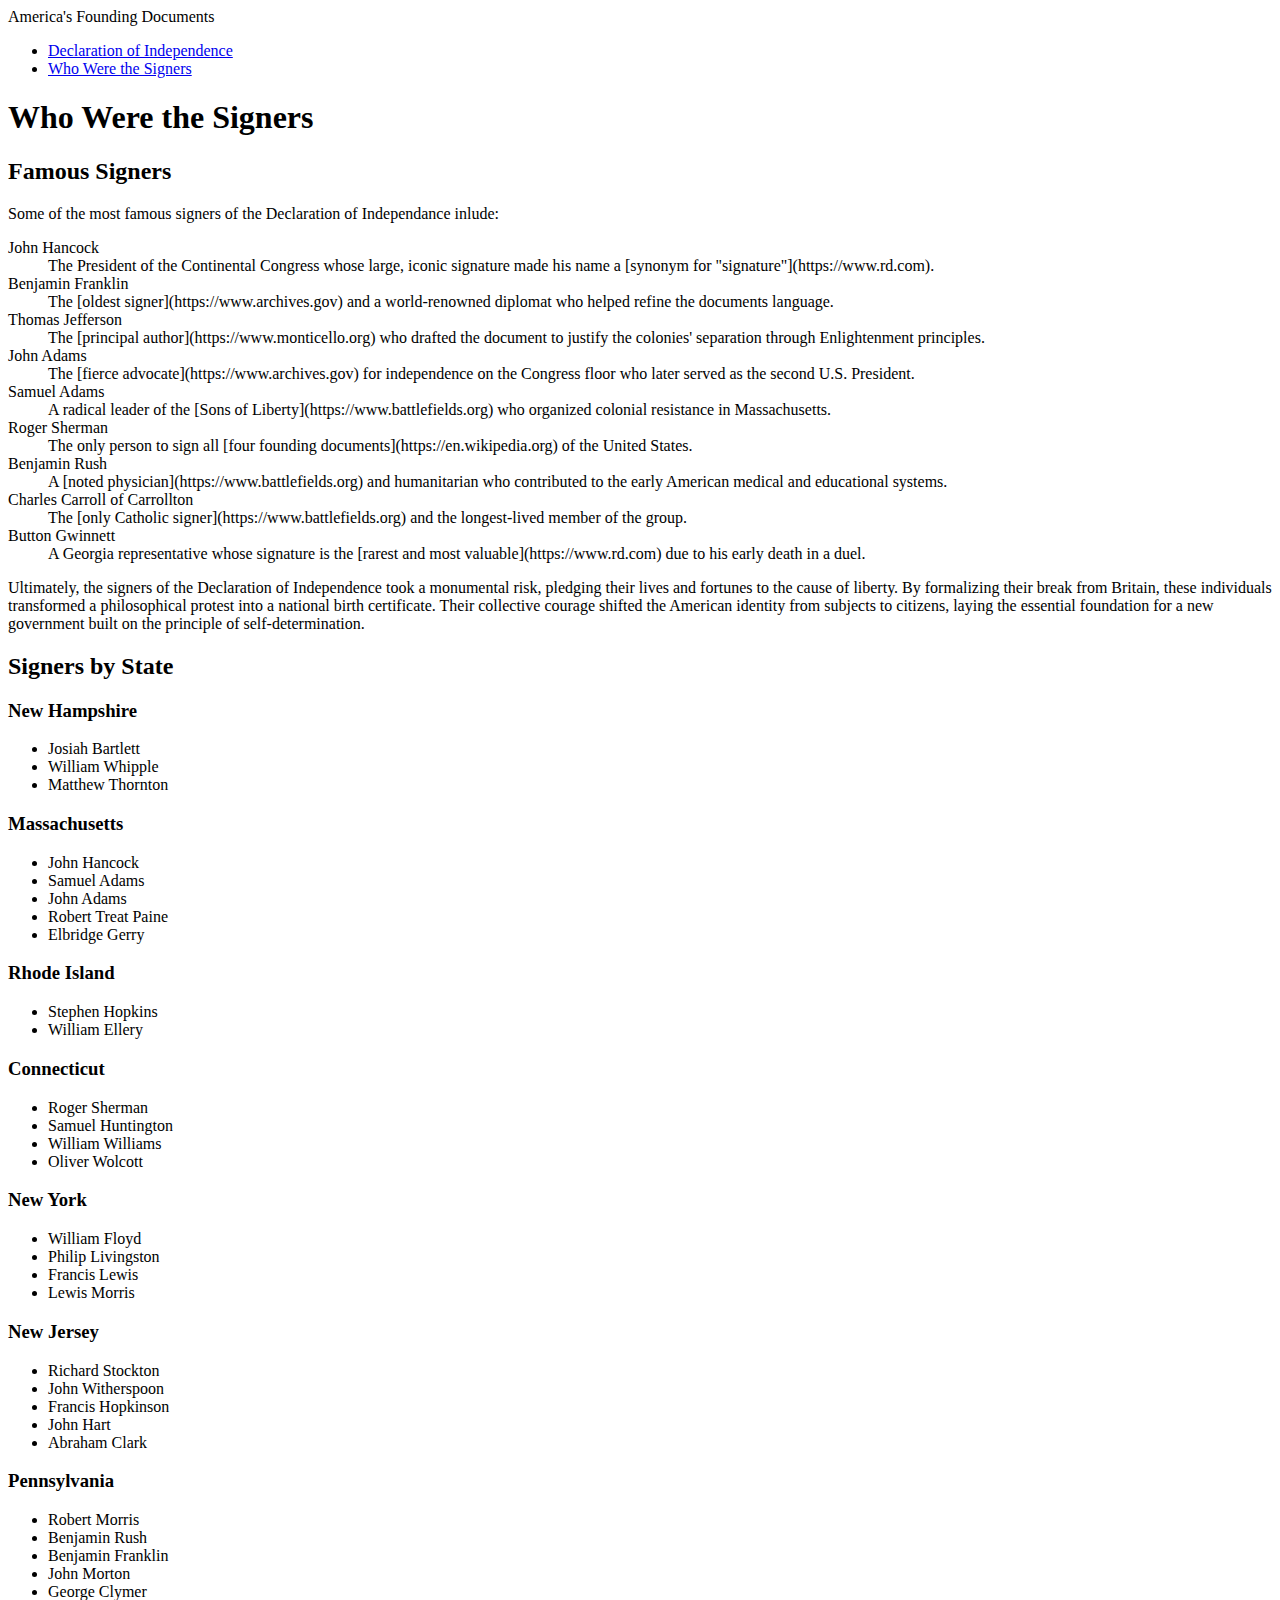
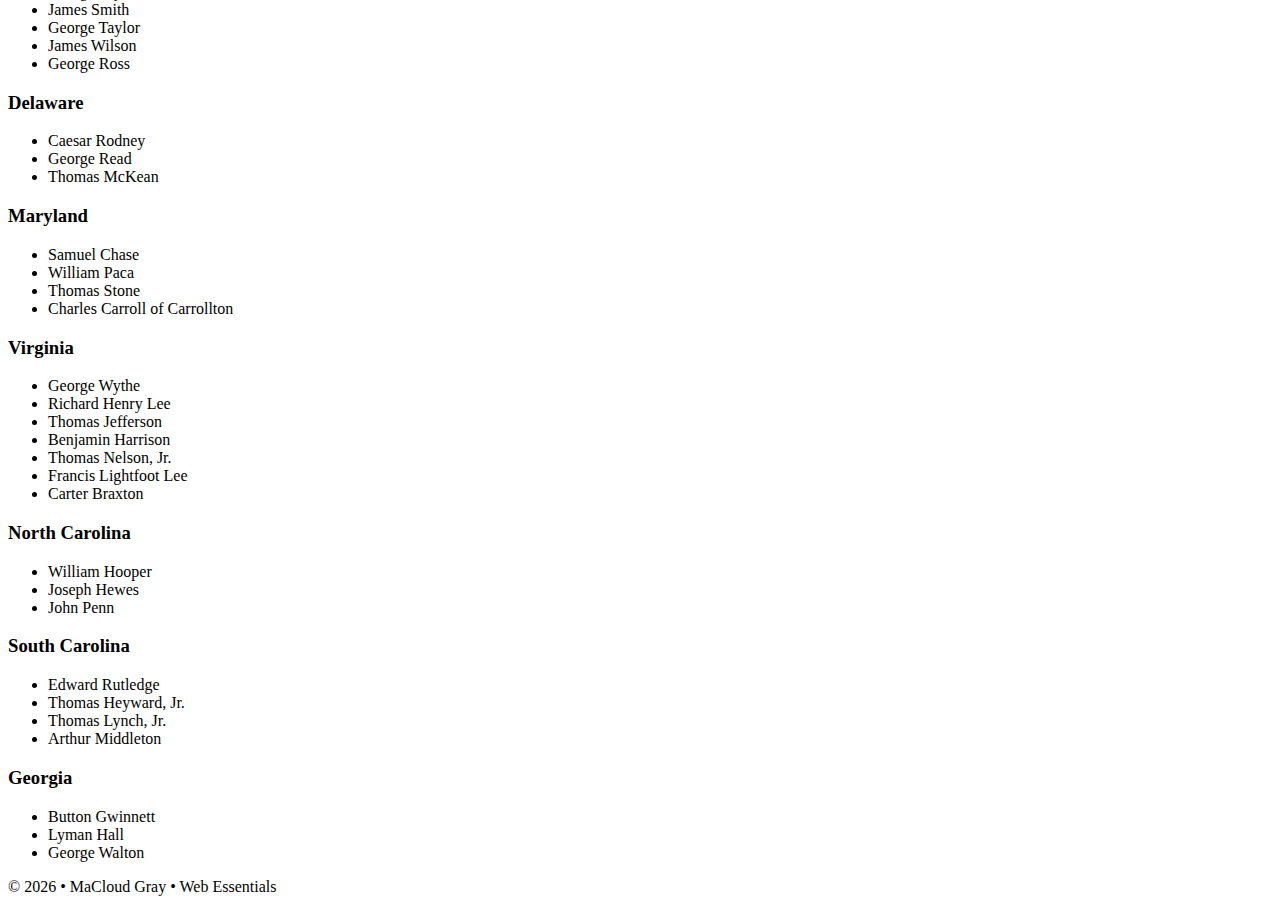
<file: 03follow-along/signers.html>
<!DOCTYPE html>
<html lang="en">

<head>
    <meta charset="UTF-8">
    <meta name="author" content="MaCloud Gray">
    <meta name="description" content="Learn about the Declaration of Independence of the United States">
    <meta name="viewport" content="width=device-width, initial-scale=1.0">
    <title>America's Founding Documents: Who Were the Signers</title>
</head>

<body>
    <!-- start the page head -->
    <header>
        <span>America's Founding Documents</span>
    </header>

    <!-- start the page head navigation-->

    <nav>
        <ul>
            <li><a href="index.html">Declaration of Independence</a></li>
            <li><a href="signers.html">Who Were the Signers</a></li>

        </ul>


    </nav>
    <!-- start the main content -->
    <main>
        <h1>Who Were the Signers</h1>
        <h2>Famous Signers</h2>
        <p>Some of the most famous signers of the Declaration of Independance inlude:</p>

        <dl>
  <dt>John Hancock</dt>
  <dd>The President of the Continental Congress whose large, iconic signature made his name a [synonym for "signature"](https://www.rd.com).</dd>

  <dt>Benjamin Franklin</dt>
  <dd>The [oldest signer](https://www.archives.gov) and a world-renowned diplomat who helped refine the documents language.</dd>

  <dt>Thomas Jefferson</dt>
  <dd>The [principal author](https://www.monticello.org) who drafted the document to justify the colonies' separation through Enlightenment principles.</dd>

  <dt>John Adams</dt>
  <dd>The [fierce advocate](https://www.archives.gov) for independence on the Congress floor who later served as the second U.S. President.</dd>

  <dt>Samuel Adams</dt>
  <dd>A radical leader of the [Sons of Liberty](https://www.battlefields.org) who organized colonial resistance in Massachusetts.</dd>

  <dt>Roger Sherman</dt>
  <dd>The only person to sign all [four founding documents](https://en.wikipedia.org) of the United States.</dd>

  <dt>Benjamin Rush</dt>
  <dd>A [noted physician](https://www.battlefields.org) and humanitarian who contributed to the early American medical and educational systems.</dd>

  <dt>Charles Carroll of Carrollton</dt>
  <dd>The [only Catholic signer](https://www.battlefields.org) and the longest-lived member of the group.</dd>

  <dt>Button Gwinnett</dt>
  <dd>A Georgia representative whose signature is the [rarest and most valuable](https://www.rd.com) due to his early death in a duel.</dd>
</dl>


      

        <p>Ultimately, the signers of the Declaration of Independence took a monumental risk, pledging their lives and fortunes to the cause of liberty. By formalizing their break from Britain, these individuals transformed a philosophical protest into a national birth certificate. Their collective courage shifted the American identity from subjects to citizens, laying the essential foundation for a new government built on the principle of self-determination.</p>



        <h2>Signers by State</h2>
        <h3>New Hampshire</h3>
<ul>
  <li>Josiah Bartlett</li>
  <li>William Whipple</li>
  <li>Matthew Thornton</li>
</ul>

<h3>Massachusetts</h3>
<ul>
  <li>John Hancock</li>
  <li>Samuel Adams</li>
  <li>John Adams</li>
  <li>Robert Treat Paine</li>
  <li>Elbridge Gerry</li>
</ul>

<h3>Rhode Island</h3>
<ul>
  <li>Stephen Hopkins</li>
  <li>William Ellery</li>
</ul>

<h3>Connecticut</h3>
<ul>
  <li>Roger Sherman</li>
  <li>Samuel Huntington</li>
  <li>William Williams</li>
  <li>Oliver Wolcott</li>
</ul>

<h3>New York</h3>
<ul>
  <li>William Floyd</li>
  <li>Philip Livingston</li>
  <li>Francis Lewis</li>
  <li>Lewis Morris</li>
</ul>

<h3>New Jersey</h3>
<ul>
  <li>Richard Stockton</li>
  <li>John Witherspoon</li>
  <li>Francis Hopkinson</li>
  <li>John Hart</li>
  <li>Abraham Clark</li>
</ul>

<h3>Pennsylvania</h3>
<ul>
  <li>Robert Morris</li>
  <li>Benjamin Rush</li>
  <li>Benjamin Franklin</li>
  <li>John Morton</li>
  <li>George Clymer</li>
  <li>James Smith</li>
  <li>George Taylor</li>
  <li>James Wilson</li>
  <li>George Ross</li>
</ul>

<h3>Delaware</h3>
<ul>
  <li>Caesar Rodney</li>
  <li>George Read</li>
  <li>Thomas McKean</li>
</ul>

<h3>Maryland</h3>
<ul>
  <li>Samuel Chase</li>
  <li>William Paca</li>
  <li>Thomas Stone</li>
  <li>Charles Carroll of Carrollton</li>
</ul>

<h3>Virginia</h3>
<ul>
  <li>George Wythe</li>
  <li>Richard Henry Lee</li>
  <li>Thomas Jefferson</li>
  <li>Benjamin Harrison</li>
  <li>Thomas Nelson, Jr.</li>
  <li>Francis Lightfoot Lee</li>
  <li>Carter Braxton</li>
</ul>

<h3>North Carolina</h3>
<ul>
  <li>William Hooper</li>
  <li>Joseph Hewes</li>
  <li>John Penn</li>
</ul>

<h3>South Carolina</h3>
<ul>
  <li>Edward Rutledge</li>
  <li>Thomas Heyward, Jr.</li>
  <li>Thomas Lynch, Jr.</li>
  <li>Arthur Middleton</li>
</ul>

<h3>Georgia</h3>
<ul>
  <li>Button Gwinnett</li>
  <li>Lyman Hall</li>
  <li>George Walton</li>
</ul>

        
    </main>

    <!-- start the page footer -->
    <footer>
        <p>&copy; 2026 &bull; MaCloud Gray &bull; Web Essentials</p>


    </footer>
</body>

</html>
</file>
<file: 04follow-along/traveler.css>
body {
    font-family: "Oxygen", sans-serif;
    margin: 0;
}

/*Header stuff here*/
header {
    background-color: #eaeaea;
    padding: 1rem 10px;
}
header span {
    color: #024873;
    font-size: 1.6rem;
    font-weight: 700;
}


/*Navigation portion here*/
nav {
    background-color: #F2b705;
}
nav ul {
    margin: 0;
    padding: 0 10px;
    list-style-type:none;
    display: flex;
}
nav a {
    display: block;
    padding: .83rem 1rem;
    text-decoration: none;
    font-size: 1.1rem;
    color: #024873;
    font-weight: 700;
}

nav li.active a {
    background-color: #024873;
    color: #F2b705;
}

nav li a:hover {
    color: white;
}

/*main stuff here*/
main {
    padding: 1rem 10px;
}

main h1 {
    color: #b40412
}
main h2 {
    color: #024873;
    margin-bottom: 0.2rem;
}
main p {
    margin: 0;
    color: #333; 
}
main ol {
    padding: 0.5rem 30px; 
    background-color: #efefef;
}
main dl dt {
    color:#b40412;
    font-weight: 700;
    margin-top: 1rem;
}
main dl dd {
    color: #024873;
    font-size: .9rem;
    margin-left: 20px;
}
main ul {
    list-style-type: circle;
}
main ul li {
    line-height: 125%;
    margin-bottom: .5rem;
    font-size: .9rem;
}
main strong {
    font-weight: 700;
    color: black;
}

main em {
    font-weight: 300;
}
main address {
    font-style: normal;
    background-color: #F2b705;
    padding: .5rem;
    border-radius: 10px;
    border: 1px solid #024873;
    width: 200px; 
}
main a {
    color: #024873;
}
main a:hover {
    color: rgb(180, 4, 18);
}


/*footer stuff here*/
footer {
    background-color: #eaeaea;
    text-align: center;
    padding: 1rem;
}
footer p {
    margin: 0;
     font-size: .8rem;
    color: #333;
    letter-spacing: 3px;
}
</file>
<file: 04intro-css/optimazze.css>
body {
     font-family: "Zalando Sans", sans-serif;
    margin: 0;
}

/*Header stuff here*/
header {
    background-color: #eaeaea;
    padding: 1rem 10px;
}
header span {
    color: #5c99fa;
    font-size: 1.6rem;
    font-weight: 700;
}
header em {
    font-weight: 300;
    font-size: 1rem;
    color: #26613C;
}

/*Navigation portion here*/
nav {
    background-color: #C4B398;
}
nav ul {
    margin: 0;
    padding: 0 10px;
    list-style-type:none;
    display: flex;
}
nav a {
    display: block;
    padding: .83rem 1rem;
    text-decoration: none;
    font-size: 1.1rem;
    color: #024873;
    font-weight: 700;
}

nav li.active a {
    background-color: #024873;
    color: #C4B398;
}

nav li a:hover {
    color: white;
}

/*main stuff here*/
main {
    padding: 1rem 10px;
}

main h1 {
    color: #5c99fa;
}
.what h2  {
    color: #26613C;
    margin-bottom: 0.2rem;
}
.author h2 {
    color: #5c99fa;
}
main h2 {
    color: #26613C;
}
main h3 {
    color: #26613C;
}
main p {
    margin: 0;
    color: #333; 
}
main ol {
    padding: 0.5rem 30px; 
    background-color: #efefef;
}
main dl dt {
    color: #26613C;
    font-weight: 700;
    margin-top: 1rem;
}
main dl dd {
    color: #000;
    font-size: .9rem;
    margin-left: 20px;
}
main ul {
    list-style-type: circle;
}
main ul li {
    line-height: 125%;
    margin-bottom: .5rem;
    font-size: .9rem;
}
main strong {
    font-weight: 700;
    color: black;
}

main em {
    font-weight: 300;
}
main address {
    font-style: normal;
    background-color: #C4B398;
    padding: .5rem;
    border-radius: 10px;
    border: 1px solid #000;
    width: 200px; 
}
main a {
    color: #024873;
}
main a:hover {
    color: rgb(180, 4, 18);
}


/*footer stuff here*/
footer {
    background-color: #eaeaea;
    text-align: center;
    padding: 1rem;
}
footer p {
    margin: 0;
     font-size: .8rem;
    color: #333;
    letter-spacing: 3px;
}
</file>
<file: 05follow-along/keto.css>
body {
    font-family: 'Spartan', sans-serif;
    font-weight: 300;
    margin: 0;
    font-size: 16px;
}
/* header stuff here */
header {
    font-family: 'Parisienne', cursive; 
    padding: 1rem 2vw;
}
header span {
    margin: 0;
    color: #b64e11;
    font-size: 2.5rem;
}
header p {
    font-family: 'Spartan', sans-serif;
    margin: 0;
    color: #b64e11;
    font-size: 1.22rem;
}

/* navigation stuff here */
nav {
    background-color: #376259;
}
nav ul {
    margin: 0;
    padding: 0 2vw;
    list-style-type: none;
    display: flex;
}
nav a {
    display: block;
    padding: .83rem 1rem;
    font-size: 1.1rem;
    text-decoration: none;
    color: #ffffff;
    font-weight: 700;
}

nav .active a {
    background-color: #5d3a2a;
    color: #ffffff;
}
nav a:hover {
    background-color: #222;
}


/* main stuff here */
main {
    padding: 1rem 2vw;
}

main h1 {
    font-family: 'Parisienne', cursive;
    color: #376259;
    font-size: 2.5rem;
    margin: .5rem 0 .8rem 0;
}
main h2 {
    color: #5c3a2e;
    margin-bottom: .2rem;
}
main p {
    color: #2f3133;
    margin: 0 0 .8rem 0;
    line-height: 150%;
}

main ol {
    background-color: #eaeaea;
}
main dl dt {
    color: #f20519;
    font-weight: 700;
}
main dl dd {
    color: #024873;
    font-size: .9rem;
}
main ul {
    list-style-type: circle;
}
main ul li {
    line-height: 125%;
    margin-bottom: .5rem;
    font-size: .9rem;
}
main strong {
    color: #b64e11;
}

main a {
    color: #b44f12;
}
main a:hover {
    background-color:#eee;
}
/*main image stuff here*/
figure.Wrapper {
    margin: 0 0 0 10px;
    width: 40%;
    float: right;
}
figure.Wrapper  img {
    width: 100%;
    height: auto;

}
figure.Wrapper figcaption {
text-align: center;
font-size: .75rem;

}


/* Gallery Stuff */
div.gallery {
    display: flex;
    flex-wrap: wrap;
    gap: 20px 10px;
}

div.gallery figure {
    margin: 0;
}

div.gallery figcaption {
    text-align: center;
    font-size: .8rem;
    color: #b64e11;
}



/* footer stuff here */
footer {
    border-top: solid #ccc 2px;
    text-align: center;
    color: #024873;
    font-size: .7rem;
    padding: 1rem 0;
}
footer a {
    color: #024873;
}
</file>
<file: 05images/optimazze.css>
body {
     font-family: "Zalando Sans", sans-serif;
    margin: 0;
}

/*Header stuff here*/
header {
    background-color: #eaeaea;
    padding: 1rem 10px;
}
header span {
    color: #5c99fa;
    font-size: 1.6rem;
    font-weight: 700;
}
header em {
    font-weight: 300;
    font-size: 1rem;
    color: #26613C;
}

/*Navigation portion here*/
nav {
    background-color: #71706f;
}
nav ul {
    margin: 0;
    padding: 0 10px;
    list-style-type:none;
    display: flex;
}
nav a {
    display: block;
    padding: .83rem 1rem;
    text-decoration: none;
    font-size: 1.1rem;
    color: #C4B398;
    font-weight: 700;
}

nav li.active a {
    background-color: #024873;
    color: #C4B398;
}

nav li a:hover {
    color: white;
}

/*main stuff here*/
main {
    padding: 1rem 10px;
}

main h1 {
    color: #5c99fa;
}
.what h2  {
    color: #26613C;
    margin-bottom: 0.2rem;
}
.author h2 {
    color: #5c99fa;
}
main h2 {
    color: #26613C;
}
main h3 {
    color: #26613C;
}
main p {
    margin: 0;
    color: #333; 
}
main ol {
    padding: 0.5rem 30px; 
    background-color: #efefef;
    max-width: 420px;
}
main dl dt {
    color: #26613C;
    font-weight: 700;
    margin-top: 1rem;
}
main dl dd {
    color: #000;
    font-size: .9rem;
    margin-left: 20px;
}
main ul {
    list-style-type: circle;
}
main ul li {
    line-height: 125%;
    margin-bottom: .5rem;
    font-size: .9rem;
}
main strong {
    font-weight: 700;
    color: black;
}

main em {
    font-weight: 300;
}
main address {
    font-style: normal;
    background-color: #71706f;
    padding: .5rem;
    border-radius: 10px;
    border: 1px solid #000;
    width: 200px; 
    color: #eaeaea;
}
main a {
    color: #024873;
}
main a:hover {
    color: rgb(180, 4, 18);
}

/*main image stuff here*/
figure.Wrapper {
    margin: 0 0 0 10px;
    width: 40%;
    float: right;
}
figure.Wrapper  img {
    width: 100%;
    max-width: 600px;
    height: auto;
    max-height: 600px;

}
figure.Wrapper figcaption {
text-align: center;
font-size: .75rem;

}

/* Gallery Stuff */
div.gallery {
    display: flex;
    flex-wrap: wrap;
    gap: 20px 10px;
}

div.gallery figure {
    margin: 0;
}

div.gallery figcaption {
    text-align: center;
    font-size: .8rem;
    color: #b64e11;
}



/*footer stuff here*/
footer {
    background-color: #eaeaea;
    text-align: center;
    padding: 1rem;
}
footer p {
    margin: 0;
     font-size: .8rem;
    color: #333;
    letter-spacing: 3px;
}
</file>
<file: 06follow-along/delivery.css>
body {
    font-family: 'Montserrat Alternates', sans-serif;
    font-weight: 200;
    margin: 0;
    font-size: 16px;
}
/* header stuff here */
header {
    
    padding: 1rem 2vw;
}
header h1 {
    margin: 0;
    color: #9c3335;
    font-size: 2.5rem;
    font-weight: 500;
}
header p {
    margin: 0;
    color: #051522;
    font-size: 1.22rem;
    letter-spacing: 2px;
}

/* navigation stuff here */
nav {
    background-color: #051522;
}
nav ul {
    margin: 0;
    padding: 0 2vw;
    list-style-type: none;
    display: flex;
}
nav a {
    display: block;
    padding: .95rem 1rem .83rem 1rem;
    font-size: .8rem;
    text-decoration: none;
    color: #ffffff;
    font-weight: 600;
    text-transform: uppercase;
    text-align: center;
}

nav .active a {
    background-color: #9c3335;
    color: #ffffff;
}
nav a:hover {
    background-color: #43a0b6;
}


/* main stuff here */
main {
    padding: 1rem 2vw;
}

main h1 {
    color: #9c3335;
    font-size: 2.5rem;
    margin: .5rem 0 .8rem 0;
}
main h2 {
    color: #5c3a2e;
    margin-bottom: .2rem;
}
main p {
    color: #2f3133;
    margin: 0 0 .8rem 0;
    line-height: 150%
}
main a {
    color: #9c3335;
}

.wrapimage {
    width: 50%;
    margin: 0;
    float: right;
    margin-left: 2vw;
}
.wrapimage img {
    width: 100%;
    height: auto;
}
.wrapimage figcaption {
    text-align: center;
    font-size: .8rem;
}



.myForm fieldset {
border: 1px solid #43a0b6;
border-radius: 3px;
margin-bottom: 1rem;
}

.myForm legend {
    color: #43a0b6;
    font-size: .8rem;
}
.myForm label {
    margin: .5rem;
}

.myForm label, .myForm select, .myForm [type=text], .myForm [type=tel], .myForm textarea {
    display: block;
}

.myForm [type=text], .myForm [type=tel], .myForm select, .myForm textarea {
    border: solid 1px #888;
    padding: .3rem;
    width: 250px;
    border-radius: .3rem;
    font-family: 'Montserrat Alternates', sans-serif;
    font-weight: 200;
}
.myForm textarea {
    height: 6 rem;
}
.myForm :required {
    background-color: rgba(156,51,53,0.1);
}

.myform  [type=submit] {
    background-color: #43a0b6;
    border: none;
    padding: 1rem, 2rem;
    border-radius: 10px;
    color: white;
    margin: 1rem 0 0 1vw;
}





/* footer stuff here */
footer {
    border-top: solid #ccc 2px;
    text-align: center;
    color: #024873;
    font-size: .7rem;
    padding: 1rem 0;
    clear: both;
}
footer a {
    color: #024873;
}
</file>
<file: 06form/optimazze.css>
body {
    font-family: "Zalando Sans", sans-serif;
    margin: 0;
}

/*Header stuff here*/
header {
    background-color: #eaeaea;
    padding: 1rem 10px;
}

header span {
    color: #5c99fa;
    font-size: 1.6rem;
    font-weight: 700;
}

header em {
    font-weight: 300;
    font-size: 1rem;
    color: #26613C;
}

/*Navigation portion here*/
nav {
    background-color: #71706f;
}

nav ul {
    margin: 0;
    padding: 0 10px;
    list-style-type: none;
    display: flex;
}

nav a {
    display: block;
    padding: .83rem 1rem;
    text-decoration: none;
    font-size: 1.1rem;
    color: #C4B398;
    font-weight: 700;
}

nav li.active a {
    background-color: #024873;
    color: #C4B398;
}

nav li a:hover {
    color: white;
}

/*main stuff here*/
main {
    padding: 1rem 10px;
}

main h1 {
    color: #5c99fa;
}

.what h2 {
    color: #26613C;
    margin-bottom: 0.2rem;
}

.author h2 {
    color: #5c99fa;
}

main h2 {
    color: #26613C;
}

main h3 {
    color: #26613C;
}

main p {
    margin: 0;
    color: #333;
}

main ol {
    padding: 0.5rem 30px;
    background-color: #efefef;
    max-width: 420px;
}

main dl dt {
    color: #26613C;
    font-weight: 700;
    margin-top: 1rem;
}

main dl dd {
    color: #000;
    font-size: .9rem;
    margin-left: 20px;
}

main ul {
    list-style-type: circle;
}

main ul li {
    line-height: 125%;
    margin-bottom: .5rem;
    font-size: .9rem;
}

main strong {
    font-weight: 700;
    color: #26613C;
}

main em {
    font-weight: 300;
}

main address {
    font-style: normal;
    background-color: #71706f;
    padding: .5rem;
    border-radius: 10px;
    border: 1px solid #000;
    width: 200px;
    color: #eaeaea;
}

main a {
    color: #024873;
}

main a:hover {
    color: rgb(180, 4, 18);
}

/*main image stuff here*/
figure.Wrapper {
    margin: 0 0 0 10px;
    width: 40%;
    float: right;
}

figure.Wrapper img {
    width: 100%;
    max-width: 600px;
    height: auto;
    max-height: 600px;

}

figure.Wrapper figcaption {
    text-align: center;
    font-size: .75rem;

}

/* Gallery Stuff */
div.gallery {
    display: flex;
    flex-wrap: wrap;
    gap: 20px 10px;
}

div.gallery figure {
    margin: 0;
}

div.gallery figcaption {
    text-align: center;
    font-size: .8rem;
    color: #b64e11;
}






/*Coaching order here*/

.myForm fieldset {
border: 1px solid #43a0b6;
border-radius: 3px;
margin-bottom: 1rem;
}

.myForm legend {
    color: #43a0b6;
    font-size: .8rem;
}
.myForm label {
    margin: .5rem;
}

.myForm label, .myForm select, .myForm [type=text], .myForm [type=tel], .myForm textarea {
    display: block;
}

.myForm [type=text], .myForm [type=tel], .myForm select, .myForm textarea {
    border: solid 1px #888;
    padding: .3rem;
    width: 250px;
    border-radius: .3rem;
    font-family: 'Montserrat Alternates', sans-serif;
    font-weight: 200;
}
.myForm textarea {
    height: 6 rem;
}
.myForm :required {
    background-color: rgba(156,51,53,0.1);
}

.myform  [type=submit] {
    background-color: #43a0b6;
    border: none;
    padding: 1rem, 2rem;
    border-radius: 10px;
    color: white;
    margin: 1rem 0 0 1vw;
}


/*footer stuff here*/
footer {
    background-color: #eaeaea;
    text-align: center;
    padding: 1rem;
}

footer p {
    margin: 0;
    font-size: .8rem;
    color: #333;
    letter-spacing: 3px;
}
</file>
<file: 07advanced-css/optimazze.css>
/*Prevent Problems on Different Browsers*/
* {
    box-sizing: border-box;
}



body {
    font-family: "Zalando Sans", sans-serif;
    margin: 0;
}

/*Header stuff here*/
header {
    background-color: #eaeaea;
    padding: 1rem 10px;
}

header span {
    color: #5c99fa;
    font-size: 1.6rem;
    font-weight: 700;
}

header em {
    font-weight: 300;
    font-size: 1rem;
    color: #26613C;
}




/* small screen navigation */
@media only screen and (max-width: 800px) {
 nav ul {
    margin: 0;
    padding: 0;
 }
nav a{
    display: block;
    text-align: center;
    padding: .8rem;
    color: #C4B398;
    text-decoration: none;
    border-bottom: solid 1px #eee;
    font-weight: 700;
    text-transform: uppercase;
}

nav .active a {
    background-color: #26613C;
    color: white;
    background-image: linear-gradient(to bottom, #024873, #5c99fa);}
}

/*end small screens*/



/* large screen navigation */
@media only screen and (min-width: 801px) {

   nav {
    background-color: #71706f;
}

nav ul {
    margin: 0;
    padding: 0 10px;
    list-style-type: none;
    display: flex;
}

nav a {
    display: block;
    padding: .83rem 1rem;
    text-decoration: none;
    font-size: 1.1rem;
    color: #C4B398;
    font-weight: 700;
}

nav li.active a {
    background-color: #024873;
    color: #C4B398;
}

nav li a:hover {
    color: white;
}

}

/*end LARGE screens*/





/*Navigation portion here*/


/*main stuff here*/
main {
    padding: 1rem 10px;
}

main h1 {
    color: #5c99fa;
}

.what h2 {
    color: #26613C;
    margin-bottom: 0.2rem;
}

.author h2 {
    color: #5c99fa;
}

main h2 {
    color: #26613C;
}

main h3 {
    color: #26613C;
}

main p {
    margin: 0;
    color: #333;
}

main ol {
    padding: 0.5rem 30px;
    background-color: #efefef;
    max-width: 420px;
}

main dl dt {
    color: #26613C;
    font-weight: 700;
    margin-top: 1rem;
}

main dl dd {
    color: #000;
    font-size: .9rem;
    margin-left: 20px;
}

main ul {
    list-style-type: circle;
}

main ul li {
    line-height: 125%;
    margin-bottom: .5rem;
    font-size: .9rem;
}

main strong {
    font-weight: 700;
    color: #26613C;
}

main em {
    font-weight: 300;
}

main address {
    font-style: normal;
    background-color: #71706f;
    padding: .5rem;
    border-radius: 10px;
    border: 1px solid #000;
    width: 200px;
    color: #eaeaea;
}

main a {
    color: #024873;
}

main a:hover {
    color: rgb(180, 4, 18);
}

/*main image stuff here*/
figure.Wrapper {
    margin: 0 0 0 10px;
    width: 40%;
    float: right;
}

figure.Wrapper img {
    width: 100%;
    max-width: 600px;
    height: auto;
    max-height: 600px;

}

figure.Wrapper figcaption {
    text-align: center;
    font-size: .75rem;

}

/* Gallery Stuff */

.hero {
    width: 100%;
    height: auto;
div.gallery {
    display: flex;
    flex-wrap: wrap;
    gap: 20px 10px;
}
}

div.gallery figure {
    margin: 0;
}

div.gallery figcaption {
    text-align: center;
    font-size: .8rem;
    color: #b64e11;
}

.gallery {
    display: flex;
    flex-wrap: wrap;
} 
.gallery section {
    flex-basis: 50%;
    margin: 1rem 0;
    
}
.gallery span {
    display: block;
    text-align: center; 
    font-weight: 700;
    color: #895772;
}
.gallery img {
    width: 98%;
    height: auto;
    border-radius: 5px;
}
.gallery img:hover {
     box-shadow: 0px 0px 10px rgba(0,0,0,0.5);
}






/*Coaching order here*/

.myForm fieldset {
    border: 1px solid #43a0b6;
    border-radius: 3px;
    margin-bottom: 1rem;
}

.myForm legend {
    color: #43a0b6;
    font-size: .8rem;
}

.myForm label {
    margin: .5rem;
}

.myForm label,
.myForm select,
.myForm [type=text],
.myForm [type=tel],
.myForm textarea {
    display: block;
}

.myForm [type=text],
.myForm [type=tel],
.myForm select,
.myForm textarea {
    border: solid 1px #888;
    padding: .3rem;
    width: 250px;
    border-radius: .3rem;
    font-family: 'Montserrat Alternates', sans-serif;
    font-weight: 200;
}

.myForm textarea {
    height: 6 rem;
}

.myForm :required {
    background-color: rgba(156, 51, 53, 0.1);
}

.myform [type=submit] {
    background-color: #43a0b6;
    border: none;
    padding: 1rem, 2rem;
    border-radius: 10px;
    color: white;
    margin: 1rem 0 0 1vw;
}


/*footer stuff here*/
footer {
    background-color: #eaeaea;
    text-align: center;
    padding: 1rem;
}

footer p {
    margin: 0;
    font-size: .8rem;
    color: #333;
    letter-spacing: 3px;
}

header, nav, main, footer {
    max-width: 78rem;
    margin: 0 auto;
}
</file>
<file: 07follow-along/styles.css>
/*Prevenmt problems on other browsers*/
*{box-sizing: border-box;}





body {
    font-family: 'Lato', sans-serif;
    font-weight: 300;
    margin: 0;
    font-size: 16px;
}
/* header stuff here */
header {
    padding: 1rem 2vw;
}
header span {
    margin: 0;
    color: #895772;
    font-size: 2rem;
    font-weight: 700;
}
header p {
    margin: 0;
    color: #895772;
    font-size: 1.22rem;
    letter-spacing: 2px;
}

/* Small Screen Navigation */
@media only screen and (max-width: 800px) {
 nav ul {
    margin: 0;
    padding: 0;
 }
nav a{
    display: block;
    text-align: center;
    padding: .8rem;
    color: #8c501B;
    text-decoration: none;
    border-bottom: solid 1px #eee;
    font-weight: 700;
    text-transform: uppercase;
}

nav .active a {
    background-color: #8c501B;
    color: white;
    background-image: linear-gradient(to bottom, #8b5022, #663b19);
}

} /* End Small Screen */

/* Large Screen Navigation */
@media only screen and (min-width: 801px) {
nav {
    border-top: solid 1px #E0E6E6;
    
}
nav ul {
    margin: 0;
    padding: 0 2vw;
    list-style-type: none;
    display: flex;
}
nav a {
    display: block;
    padding: 1.2rem 1rem .3rem 1rem;
    font-size: 1rem;
    text-decoration: none;
    color: #8C501B;
    font-weight: 600;
    text-transform: uppercase;
    text-align: center;
    border-bottom: solid 2px #fff;
}

nav .active a {
    border-bottom: solid 2px #8b5022;
}
nav a:hover {
    color: #000;
}


    
} /* End Large Screen */







/* main stuff here */
main {
    padding: 1rem 2vw;
}

main h1 {
    color: #8b5022;
    font-size: 2.5rem;
    margin: .5rem 0 .8rem 0;
    font-weight: 200;
}
main h2 {
    color: #8b5022;
    margin-bottom: .2rem;
}
main p {
    color: #333;
    margin: 0 0 .8rem 0;
    line-height: 150%;
    font-size: 1.2rem;
}
main a {
    color: #9c3335;
}

.hero {
    width: 100%;
    height: auto;
}

.angeloGallery {
    display: flex;
    flex-wrap: wrap;
} 
.angeloGallery section {
    flex-basis: 50%;
    margin: 1rem 0;
    
}
.angeloGallery span {
    display: block;
    text-align: center; 
    font-weight: 700;
    color: #895772;
}
.angeloGallery img {
    width: 98%;
    height: auto;
    border-radius: 5px;
}
.angeloGallery img:hover {
     box-shadow: 0px 0px 10px rgba(0,0,0,0.5);
}



/* footer stuff here */
footer {
    border-top: solid #895772 1px;
    text-align: center;
    color: #8b5022;
    font-size: .8rem;
    padding: 1rem 0;
    clear: both;
}
footer a {
    color: #8b5022;
}

header, nav, main, footer {
    max-width: 64rem;
    margin: 0 auto;
}
</file>
<file: 08follow-along/teams.css>
body {
    font-family: 'Lato', sans-serif;
    font-weight: 200;
    margin: 0;
}
/* header stuff here */
header {
    padding: 1rem 2vw;
    display: flex;
    align-items: center;
    column-gap: 10px;
}

header span {
    margin: 0;
    color: #54691f;
    font-size: 1.3rem;
    font-weight: 600;
}

/* PHONE NAV HERE */
@media only screen and (max-width: 600px) {
    nav ul {
        margin: 0;
        padding: 0 2vw;
        list-style-type: none;
        display: flex;
        flex-direction: column;
    }
    nav a {
        display: block;
        padding: 1.2rem;
        font-size: 1rem;
        text-decoration: none;
        color: #54691f;
        font-weight: 600;
        text-transform: uppercase;
        text-align: center;
        border-bottom: solid 1px #aaa; 
    }
    nav .active a {
        background-color: #54691f;
        color: white;
    }
} /*end small screens*/


/* LARGE NAV HERE */
@media only screen and (min-width: 601px) {
    nav {
        background-color: #d3c1a1;
    }
    nav ul {
        margin: 0;
        padding: 0 2vw;
        list-style-type: none;
        display: flex;
    }
    nav a {
        display: block;
        padding: .8rem 1rem;
        font-size: 1rem;
        text-decoration: none;
        color: #111;
        font-weight: 600;
        text-transform: uppercase;
        text-align: center;
        border-left: solid 1px rgba(0,0,0,0.2);
    }

    nav .active a {
        color: #54691f;
    }
    nav a:hover {
        color: #3179AF;
    } 
} /*end large screens*/



/* main stuff here */
main {
    padding: 0 2vw;
}

main h1 {
    color: #3179af;
    font-size: 2rem;
    margin: .5rem 0 .8rem 0;
    font-weight: 600;
}
main h2 {
    color: #8b5022;
    margin-bottom: .2rem;
    font-weight: 600;
}
main p {
    color: #333;
    margin: 0 0 .8rem 0;
    line-height: 140%;
    font-size: 1.2rem;
}
main a {
    color: #54691f;
    font-weight: 600;
    text-decoration: none;
}
main a:hover {
    color: #3179af;
    text-decoration: underline;
}
ul li {
    color: #8b5022;
    font-weight: 600;
    line-height: 135%;
}

/* image stuff here */
.teamHero, .image-right img {
    width: 100%;
    height: auto;
}

.image-right {
    float: right;
    margin: 0 0 0 2vw;
    width: 50%;
}
.image-right figcaption {
    text-align: center;
    font-size: .8rem;
}

/* table stuff here */
table.activities {
    width: 100%;
    border-collapse: collapse;
}
table.activities th {
    background-color: #3179AF;
    color: white;
    padding: .6rem 2%;
    text-align: left;
}
table.activities td {
    color: #54691f;
    padding: .4rem 2%;
}
table.activities tr:nth-child(odd) {
    background-color: #eee;
}
table.activities tr:hover {
    background-color: #ddd;
}





/* footer stuff here */
footer {
    border-top: solid #895772 1px;
    text-align: center;
    color: #8b5022;
    font-size: .8rem;
    padding: 1rem 0;
    clear: both;
}
footer a {
    color: #8b5022;
}


/* footer stuff here */
header, nav, main, footer {
    max-width: 64rem;
    margin: 0 auto;
}
</file>
